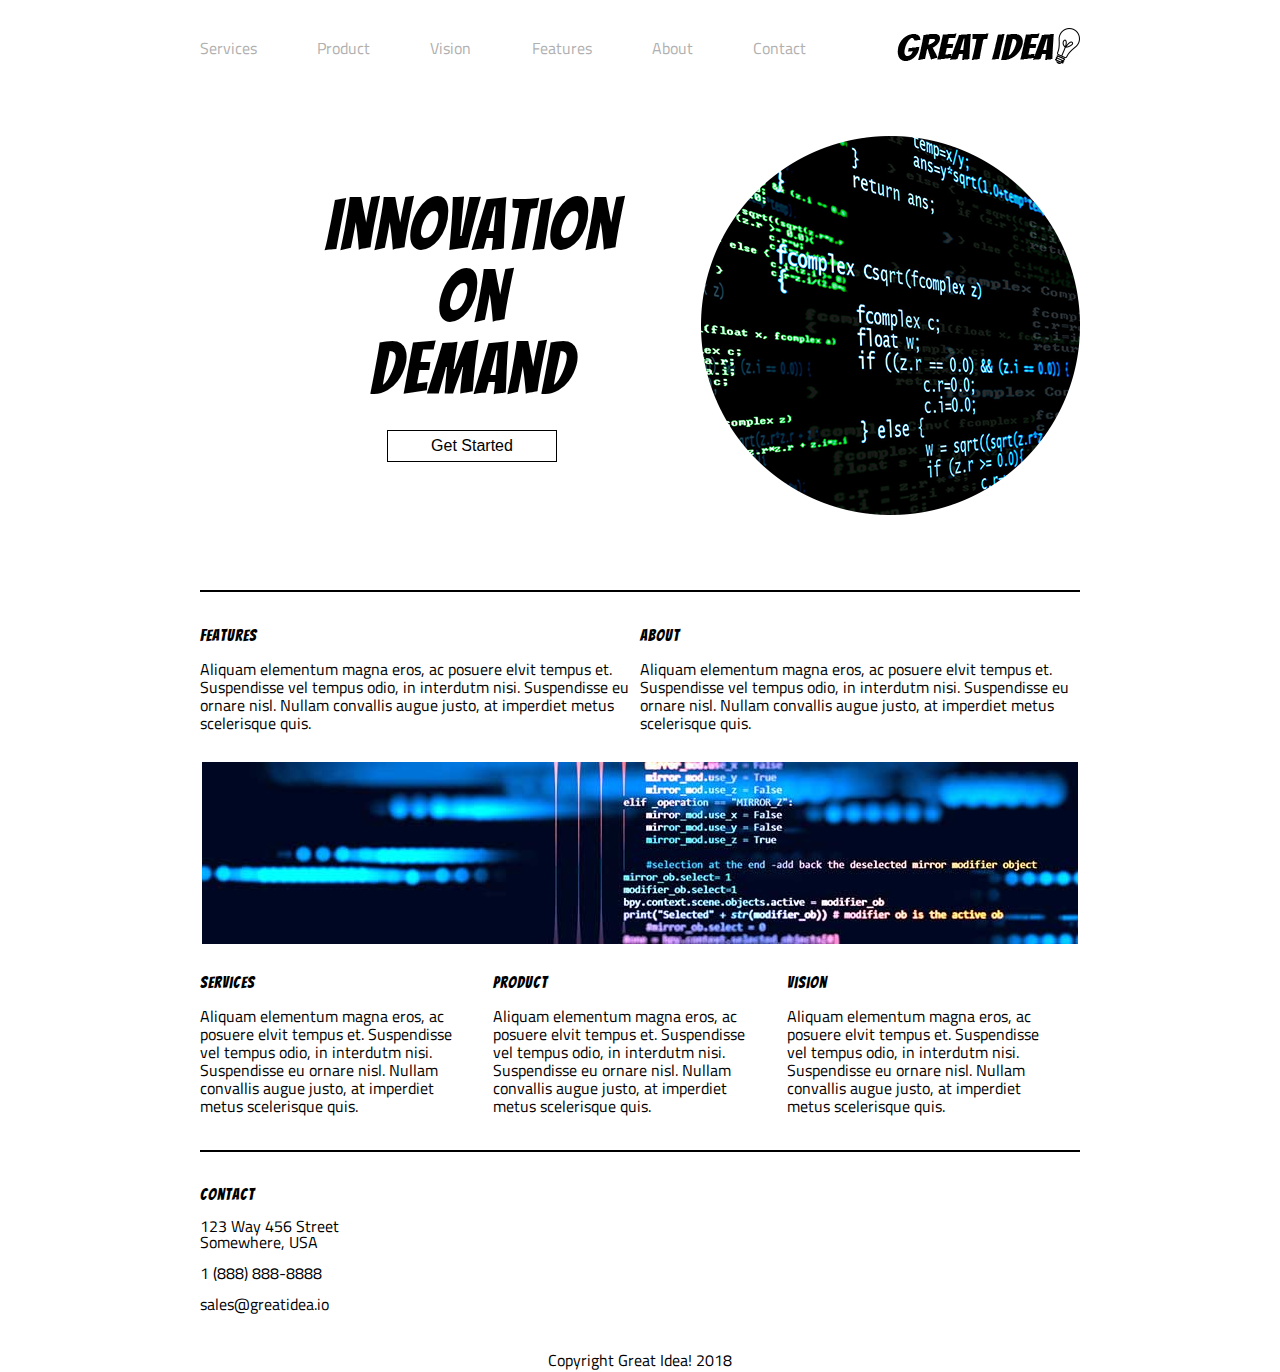
<file: s1w2d1/index.html>
<!doctype html>

<html lang="en">

<head>
  <meta charset="utf-8">
  <meta name="viewport" content="width=device-width, initial-scale=1.0">
  <title>Great Idea!</title>

  

  <link href="https://fonts.googleapis.com/css?family=Bangers|Titillium+Web" rel="stylesheet">
  <link href="https://fonts.googleapis.com/css?family=Anton" rel="stylesheet">
  <link rel="stylesheet" href="css/index.css">
  

  <!--[if lt IE 9]>
    <script src="https://cdnjs.cloudflare.com/ajax/libs/html5shiv/3.7.3/html5shiv.js"></script>
  <![endif]-->
</head>

<div class="container">

  <header>
      <nav>
          <a href="#">Services</a>        
          <a href="#">Product</a>
          <a href="#">Vision</a>    
          <a href="#">Features</a>    
          <a href="#">About</a>    
          <a href="#">Contact</a>
      </nav>

      <img class="logo" src="img/logo.png" alt="Great Idea! Company logo.">
  </header>

  <section class="cta">
      <div class="cta-text">
          <h1>Innovation<br> On<br> Demand</h1>
          <button>Get Started</button>
      </div>
      <img src="img/header-img.png" alt="Image of a code snippet.">
  </section>

  <section class="main-content">

      <div class="top-content">
          <div class="text-content">
              <h4>Features</h4>
              <p>Aliquam elementum magna eros, ac posuere elvit tempus et. Suspendisse vel tempus odio, in interdutm nisi. Suspendisse eu ornare nisl. Nullam convallis augue justo, at imperdiet metus scelerisque quis.</p>
          </div>
          <div class="text-content">
              <h4>About</h4>
              <p>Aliquam elementum magna eros, ac posuere elvit tempus et. Suspendisse vel tempus odio, in interdutm nisi. Suspendisse eu ornare nisl. Nullam convallis augue justo, at imperdiet metus scelerisque quis.</p>
          </div>
      </div>

      <img class="middle-img" src="img/mid-page-accent.jpg" alt="Image of code snippets across the screen">

      <div class="bottom-content">
          <div class="text-content">
              <h4>Services</h4>
              <p>Aliquam elementum magna eros, ac posuere elvit tempus et. Suspendisse vel tempus odio, in interdutm nisi. Suspendisse eu ornare nisl. Nullam convallis augue justo, at imperdiet metus scelerisque quis.</p>
          </div>
          <div class="text-content">
              <h4>Product</h4>
              <p>Aliquam elementum magna eros, ac posuere elvit tempus et. Suspendisse vel tempus odio, in interdutm nisi. Suspendisse eu ornare nisl. Nullam convallis augue justo, at imperdiet metus scelerisque quis.</p>
          </div>
          <div class="text-content">
              <h4>Vision</h4>
              <p>Aliquam elementum magna eros, ac posuere elvit tempus et. Suspendisse vel tempus odio, in interdutm nisi. Suspendisse eu ornare nisl. Nullam convallis augue justo, at imperdiet metus scelerisque quis.</p>
          </div>
      </div>

  </section>

  <section class="contact">

      <h4>Contact</h4>

      <p>123 Way 456 Street<br>
      Somewhere, USA</p>

      <p>1 (888) 888-8888</p>

      <p>sales@greatidea.io</p>

  </section>

  <footer>
      <p>Copyright Great Idea! 2018</p>
  </footer>

</div><!-- container -->

</html>
</file>
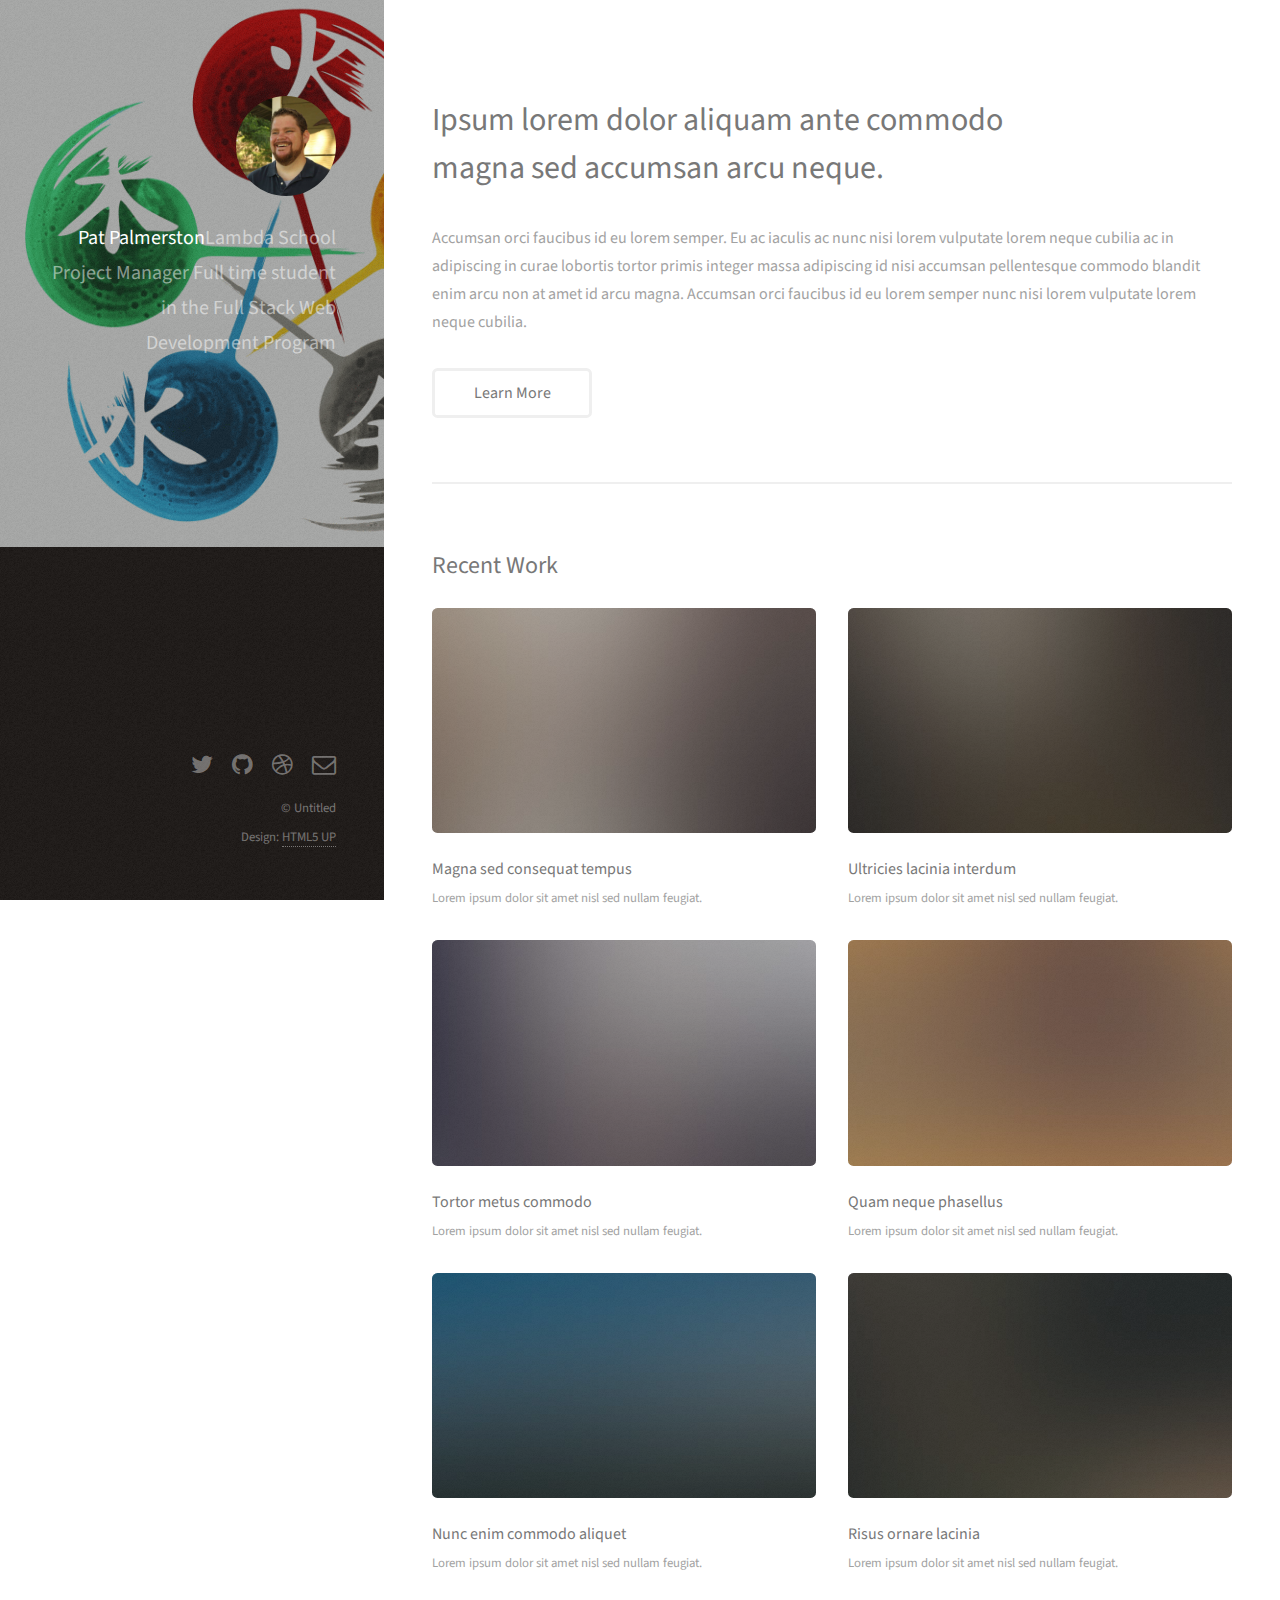
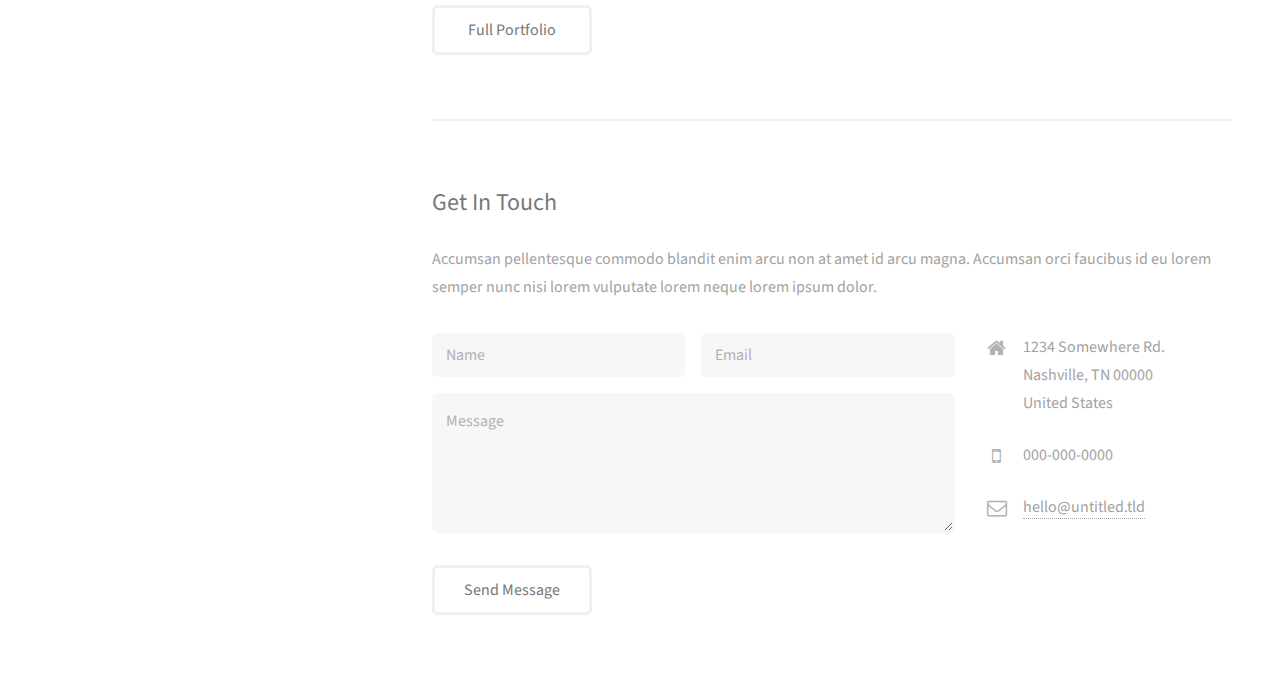
<file: s1w2d2/index.html>
<!DOCTYPE HTML>
<!--
	Strata by HTML5 UP
	html5up.net | @ajlkn
	Free for personal and commercial use under the CCA 3.0 license (html5up.net/license)
-->
<html>
	<head>
		<title>Strata by HTML5 UP</title>
		<meta charset="utf-8" />
		<meta name="viewport" content="width=device-width, initial-scale=1, user-scalable=no" />
		<link rel="stylesheet" href="assets/css/main.css" />
	</head>
	<body class="is-preload">

		<!-- Header -->
			<header id="header">
				<div class="inner">
					<a href="#" class="image avatar"><img src="images/pat palmerston profile pic O.jpg" alt="" /></a>
					<h1><strong>Pat Palmerston</strong><br />Lambda School Project Manager<br />
					Full time student in the Full Stack Web Development Program</h1>
				</div>
			</header>

		<!-- Main -->
			<div id="main">

				<!-- One -->
					<section id="one">
						<header class="major">
							<h2>Ipsum lorem dolor aliquam ante commodo<br />
							magna sed accumsan arcu neque.</h2>
						</header>
						<p>Accumsan orci faucibus id eu lorem semper. Eu ac iaculis ac nunc nisi lorem vulputate lorem neque cubilia ac in adipiscing in curae lobortis tortor primis integer massa adipiscing id nisi accumsan pellentesque commodo blandit enim arcu non at amet id arcu magna. Accumsan orci faucibus id eu lorem semper nunc nisi lorem vulputate lorem neque cubilia.</p>
						<ul class="actions">
							<li><a href="#" class="button">Learn More</a></li>
						</ul>
					</section>

				<!-- Two -->
					<section id="two">
						<h2>Recent Work</h2>
						<div class="row">
							<article class="col-6 col-12-xsmall work-item">
								<a href="images/fulls/01.jpg" class="image fit thumb"><img src="images/thumbs/01.jpg" alt="" /></a>
								<h3>Magna sed consequat tempus</h3>
								<p>Lorem ipsum dolor sit amet nisl sed nullam feugiat.</p>
							</article>
							<article class="col-6 col-12-xsmall work-item">
								<a href="images/fulls/02.jpg" class="image fit thumb"><img src="images/thumbs/02.jpg" alt="" /></a>
								<h3>Ultricies lacinia interdum</h3>
								<p>Lorem ipsum dolor sit amet nisl sed nullam feugiat.</p>
							</article>
							<article class="col-6 col-12-xsmall work-item">
								<a href="images/fulls/03.jpg" class="image fit thumb"><img src="images/thumbs/03.jpg" alt="" /></a>
								<h3>Tortor metus commodo</h3>
								<p>Lorem ipsum dolor sit amet nisl sed nullam feugiat.</p>
							</article>
							<article class="col-6 col-12-xsmall work-item">
								<a href="images/fulls/04.jpg" class="image fit thumb"><img src="images/thumbs/04.jpg" alt="" /></a>
								<h3>Quam neque phasellus</h3>
								<p>Lorem ipsum dolor sit amet nisl sed nullam feugiat.</p>
							</article>
							<article class="col-6 col-12-xsmall work-item">
								<a href="images/fulls/05.jpg" class="image fit thumb"><img src="images/thumbs/05.jpg" alt="" /></a>
								<h3>Nunc enim commodo aliquet</h3>
								<p>Lorem ipsum dolor sit amet nisl sed nullam feugiat.</p>
							</article>
							<article class="col-6 col-12-xsmall work-item">
								<a href="images/fulls/06.jpg" class="image fit thumb"><img src="images/thumbs/06.jpg" alt="" /></a>
								<h3>Risus ornare lacinia</h3>
								<p>Lorem ipsum dolor sit amet nisl sed nullam feugiat.</p>
							</article>
						</div>
						<ul class="actions">
							<li><a href="#" class="button">Full Portfolio</a></li>
						</ul>
					</section>

				<!-- Three -->
					<section id="three">
						<h2>Get In Touch</h2>
						<p>Accumsan pellentesque commodo blandit enim arcu non at amet id arcu magna. Accumsan orci faucibus id eu lorem semper nunc nisi lorem vulputate lorem neque lorem ipsum dolor.</p>
						<div class="row">
							<div class="col-8 col-12-small">
								<form method="post" action="#">
									<div class="row gtr-uniform gtr-50">
										<div class="col-6 col-12-xsmall"><input type="text" name="name" id="name" placeholder="Name" /></div>
										<div class="col-6 col-12-xsmall"><input type="email" name="email" id="email" placeholder="Email" /></div>
										<div class="col-12"><textarea name="message" id="message" placeholder="Message" rows="4"></textarea></div>
									</div>
								</form>
								<ul class="actions">
									<li><input type="submit" value="Send Message" /></li>
								</ul>
							</div>
							<div class="col-4 col-12-small">
								<ul class="labeled-icons">
									<li>
										<h3 class="icon fa-home"><span class="label">Address</span></h3>
										1234 Somewhere Rd.<br />
										Nashville, TN 00000<br />
										United States
									</li>
									<li>
										<h3 class="icon fa-mobile"><span class="label">Phone</span></h3>
										000-000-0000
									</li>
									<li>
										<h3 class="icon fa-envelope-o"><span class="label">Email</span></h3>
										<a href="#">hello@untitled.tld</a>
									</li>
								</ul>
							</div>
						</div>
					</section>

				<!-- Four -->
				<!--
					<section id="four">
						<h2>Elements</h2>

						<section>
							<h4>Text</h4>
							<p>This is <b>bold</b> and this is <strong>strong</strong>. This is <i>italic</i> and this is <em>emphasized</em>.
							This is <sup>superscript</sup> text and this is <sub>subscript</sub> text.
							This is <u>underlined</u> and this is code: <code>for (;;) { ... }</code>. Finally, <a href="#">this is a link</a>.</p>
							<hr />
							<header>
								<h4>Heading with a Subtitle</h4>
								<p>Lorem ipsum dolor sit amet nullam id egestas urna aliquam</p>
							</header>
							<p>Nunc lacinia ante nunc ac lobortis. Interdum adipiscing gravida odio porttitor sem non mi integer non faucibus ornare mi ut ante amet placerat aliquet. Volutpat eu sed ante lacinia sapien lorem accumsan varius montes viverra nibh in adipiscing blandit tempus accumsan.</p>
							<header>
								<h5>Heading with a Subtitle</h5>
								<p>Lorem ipsum dolor sit amet nullam id egestas urna aliquam</p>
							</header>
							<p>Nunc lacinia ante nunc ac lobortis. Interdum adipiscing gravida odio porttitor sem non mi integer non faucibus ornare mi ut ante amet placerat aliquet. Volutpat eu sed ante lacinia sapien lorem accumsan varius montes viverra nibh in adipiscing blandit tempus accumsan.</p>
							<hr />
							<h2>Heading Level 2</h2>
							<h3>Heading Level 3</h3>
							<h4>Heading Level 4</h4>
							<h5>Heading Level 5</h5>
							<h6>Heading Level 6</h6>
							<hr />
							<h5>Blockquote</h5>
							<blockquote>Fringilla nisl. Donec accumsan interdum nisi, quis tincidunt felis sagittis eget tempus euismod. Vestibulum ante ipsum primis in faucibus vestibulum. Blandit adipiscing eu felis iaculis volutpat ac adipiscing accumsan faucibus. Vestibulum ante ipsum primis in faucibus lorem ipsum dolor sit amet nullam adipiscing eu felis.</blockquote>
							<h5>Preformatted</h5>
							<pre><code>i = 0;

while (!deck.isInOrder()) {
print 'Iteration ' + i;
deck.shuffle();
i++;
}

print 'It took ' + i + ' iterations to sort the deck.';</code></pre>
						</section>

						<section>
							<h4>Lists</h4>
							<div class="row">
								<div class="col-6 col-12-xsmall">
									<h5>Unordered</h5>
									<ul>
										<li>Dolor pulvinar etiam magna etiam.</li>
										<li>Sagittis adipiscing lorem eleifend.</li>
										<li>Felis enim feugiat dolore viverra.</li>
									</ul>
									<h5>Alternate</h5>
									<ul class="alt">
										<li>Dolor pulvinar etiam magna etiam.</li>
										<li>Sagittis adipiscing lorem eleifend.</li>
										<li>Felis enim feugiat dolore viverra.</li>
									</ul>
								</div>
								<div class="col-6 col-12-xsmall">
									<h5>Ordered</h5>
									<ol>
										<li>Dolor pulvinar etiam magna etiam.</li>
										<li>Etiam vel felis at lorem sed viverra.</li>
										<li>Felis enim feugiat dolore viverra.</li>
										<li>Dolor pulvinar etiam magna etiam.</li>
										<li>Etiam vel felis at lorem sed viverra.</li>
										<li>Felis enim feugiat dolore viverra.</li>
									</ol>
									<h5>Icons</h5>
									<ul class="icons">
										<li><a href="#" class="icon fa-twitter"><span class="label">Twitter</span></a></li>
										<li><a href="#" class="icon fa-facebook"><span class="label">Facebook</span></a></li>
										<li><a href="#" class="icon fa-instagram"><span class="label">Instagram</span></a></li>
										<li><a href="#" class="icon fa-github"><span class="label">Github</span></a></li>
										<li><a href="#" class="icon fa-dribbble"><span class="label">Dribbble</span></a></li>
										<li><a href="#" class="icon fa-tumblr"><span class="label">Tumblr</span></a></li>
									</ul>
								</div>
							</div>
							<h5>Actions</h5>
							<ul class="actions">
								<li><a href="#" class="button primary">Default</a></li>
								<li><a href="#" class="button">Default</a></li>
							</ul>
							<ul class="actions small">
								<li><a href="#" class="button primary small">Small</a></li>
								<li><a href="#" class="button small">Small</a></li>
							</ul>
							<div class="row">
								<div class="col-6 col-12-small">
									<ul class="actions stacked">
										<li><a href="#" class="button primary">Default</a></li>
										<li><a href="#" class="button">Default</a></li>
									</ul>
								</div>
								<div class="col-6 col-12-small">
									<ul class="actions stacked">
										<li><a href="#" class="button primary small">Small</a></li>
										<li><a href="#" class="button small">Small</a></li>
									</ul>
								</div>
								<div class="col-6 col-12-small">
									<ul class="actions stacked">
										<li><a href="#" class="button primary fit">Default</a></li>
										<li><a href="#" class="button fit">Default</a></li>
									</ul>
								</div>
								<div class="col-6 col-12-small">
									<ul class="actions stacked">
										<li><a href="#" class="button primary small fit">Small</a></li>
										<li><a href="#" class="button small fit">Small</a></li>
									</ul>
								</div>
							</div>
						</section>

						<section>
							<h4>Table</h4>
							<h5>Default</h5>
							<div class="table-wrapper">
								<table>
									<thead>
										<tr>
											<th>Name</th>
											<th>Description</th>
											<th>Price</th>
										</tr>
									</thead>
									<tbody>
										<tr>
											<td>Item One</td>
											<td>Ante turpis integer aliquet porttitor.</td>
											<td>29.99</td>
										</tr>
										<tr>
											<td>Item Two</td>
											<td>Vis ac commodo adipiscing arcu aliquet.</td>
											<td>19.99</td>
										</tr>
										<tr>
											<td>Item Three</td>
											<td> Morbi faucibus arcu accumsan lorem.</td>
											<td>29.99</td>
										</tr>
										<tr>
											<td>Item Four</td>
											<td>Vitae integer tempus condimentum.</td>
											<td>19.99</td>
										</tr>
										<tr>
											<td>Item Five</td>
											<td>Ante turpis integer aliquet porttitor.</td>
											<td>29.99</td>
										</tr>
									</tbody>
									<tfoot>
										<tr>
											<td colspan="2"></td>
											<td>100.00</td>
										</tr>
									</tfoot>
								</table>
							</div>

							<h5>Alternate</h5>
							<div class="table-wrapper">
								<table class="alt">
									<thead>
										<tr>
											<th>Name</th>
											<th>Description</th>
											<th>Price</th>
										</tr>
									</thead>
									<tbody>
										<tr>
											<td>Item One</td>
											<td>Ante turpis integer aliquet porttitor.</td>
											<td>29.99</td>
										</tr>
										<tr>
											<td>Item Two</td>
											<td>Vis ac commodo adipiscing arcu aliquet.</td>
											<td>19.99</td>
										</tr>
										<tr>
											<td>Item Three</td>
											<td> Morbi faucibus arcu accumsan lorem.</td>
											<td>29.99</td>
										</tr>
										<tr>
											<td>Item Four</td>
											<td>Vitae integer tempus condimentum.</td>
											<td>19.99</td>
										</tr>
										<tr>
											<td>Item Five</td>
											<td>Ante turpis integer aliquet porttitor.</td>
											<td>29.99</td>
										</tr>
									</tbody>
									<tfoot>
										<tr>
											<td colspan="2"></td>
											<td>100.00</td>
										</tr>
									</tfoot>
								</table>
							</div>
						</section>

						<section>
							<h4>Buttons</h4>
							<ul class="actions">
								<li><a href="#" class="button primary">Primary</a></li>
								<li><a href="#" class="button">Default</a></li>
							</ul>
							<ul class="actions">
								<li><a href="#" class="button large">Large</a></li>
								<li><a href="#" class="button">Default</a></li>
								<li><a href="#" class="button small">Small</a></li>
							</ul>
							<ul class="actions fit">
								<li><a href="#" class="button primary fit">Fit</a></li>
								<li><a href="#" class="button fit">Fit</a></li>
							</ul>
							<ul class="actions fit small">
								<li><a href="#" class="button primary fit small">Fit + Small</a></li>
								<li><a href="#" class="button fit small">Fit + Small</a></li>
							</ul>
							<ul class="actions">
								<li><a href="#" class="button primary icon fa-download">Icon</a></li>
								<li><a href="#" class="button icon fa-download">Icon</a></li>
							</ul>
							<ul class="actions">
								<li><span class="button primary disabled">Primary</span></li>
								<li><span class="button disabled">Default</span></li>
							</ul>
						</section>

						<section>
							<h4>Form</h4>
							<form method="post" action="#">
								<div class="row gtr-uniform gtr-50">
									<div class="col-6 col-12-xsmall">
										<input type="text" name="demo-name" id="demo-name" value="" placeholder="Name" />
									</div>
									<div class="col-6 col-12-xsmall">
										<input type="email" name="demo-email" id="demo-email" value="" placeholder="Email" />
									</div>
									<div class="col-12">
										<select name="demo-category" id="demo-category">
											<option value="">- Category -</option>
											<option value="1">Manufacturing</option>
											<option value="1">Shipping</option>
											<option value="1">Administration</option>
											<option value="1">Human Resources</option>
										</select>
									</div>
									<div class="col-4 col-12-small">
										<input type="radio" id="demo-priority-low" name="demo-priority" checked>
										<label for="demo-priority-low">Low Priority</label>
									</div>
									<div class="col-4 col-12-small">
										<input type="radio" id="demo-priority-normal" name="demo-priority">
										<label for="demo-priority-normal">Normal Priority</label>
									</div>
									<div class="col-4 col-12-small">
										<input type="radio" id="demo-priority-high" name="demo-priority">
										<label for="demo-priority-high">High Priority</label>
									</div>
									<div class="col-6 col-12-small">
										<input type="checkbox" id="demo-copy" name="demo-copy">
										<label for="demo-copy">Email me a copy of this message</label>
									</div>
									<div class="col-6 col-12-small">
										<input type="checkbox" id="demo-human" name="demo-human" checked>
										<label for="demo-human">I am a human and not a robot</label>
									</div>
									<div class="col-12">
										<textarea name="demo-message" id="demo-message" placeholder="Enter your message" rows="6"></textarea>
									</div>
									<div class="col-12">
										<ul class="actions">
											<li><input type="submit" value="Send Message" class="primary" /></li>
											<li><input type="reset" value="Reset" /></li>
										</ul>
									</div>
								</div>
							</form>
						</section>

						<section>
							<h4>Image</h4>
							<h5>Fit</h5>
							<div class="box alt">
								<div class="row gtr-50 gtr-uniform">
									<div class="col-12"><span class="image fit"><img src="images/fulls/05.jpg" alt="" /></span></div>
									<div class="col-4"><span class="image fit"><img src="images/thumbs/01.jpg" alt="" /></span></div>
									<div class="col-4"><span class="image fit"><img src="images/thumbs/02.jpg" alt="" /></span></div>
									<div class="col-4"><span class="image fit"><img src="images/thumbs/03.jpg" alt="" /></span></div>
									<div class="col-4"><span class="image fit"><img src="images/thumbs/04.jpg" alt="" /></span></div>
									<div class="col-4"><span class="image fit"><img src="images/thumbs/05.jpg" alt="" /></span></div>
									<div class="col-4"><span class="image fit"><img src="images/thumbs/06.jpg" alt="" /></span></div>
									<div class="col-4"><span class="image fit"><img src="images/thumbs/03.jpg" alt="" /></span></div>
									<div class="col-4"><span class="image fit"><img src="images/thumbs/02.jpg" alt="" /></span></div>
									<div class="col-4"><span class="image fit"><img src="images/thumbs/01.jpg" alt="" /></span></div>
								</div>
							</div>
							<h5>Left &amp; Right</h5>
							<p><span class="image left"><img src="images/avatar.jpg" alt="" /></span>Fringilla nisl. Donec accumsan interdum nisi, quis tincidunt felis sagittis eget. tempus euismod. Vestibulum ante ipsum primis in faucibus vestibulum. Blandit adipiscing eu felis iaculis volutpat ac adipiscing accumsan eu faucibus. Integer ac pellentesque praesent tincidunt felis sagittis eget. tempus euismod. Vestibulum ante ipsum primis in faucibus vestibulum. Blandit adipiscing eu felis iaculis volutpat ac adipiscing accumsan eu faucibus. Integer ac pellentesque praesent. Donec accumsan interdum nisi, quis tincidunt felis sagittis eget. tempus euismod. Vestibulum ante ipsum primis in faucibus vestibulum. Blandit adipiscing eu felis iaculis volutpat ac adipiscing accumsan eu faucibus. Integer ac pellentesque praesent tincidunt felis sagittis eget. tempus euismod. Vestibulum ante ipsum primis in faucibus vestibulum. Blandit adipiscing eu felis iaculis volutpat ac adipiscing accumsan eu faucibus. Integer ac pellentesque praesent.</p>
							<p><span class="image right"><img src="images/avatar.jpg" alt="" /></span>Fringilla nisl. Donec accumsan interdum nisi, quis tincidunt felis sagittis eget. tempus euismod. Vestibulum ante ipsum primis in faucibus vestibulum. Blandit adipiscing eu felis iaculis volutpat ac adipiscing accumsan eu faucibus. Integer ac pellentesque praesent tincidunt felis sagittis eget. tempus euismod. Vestibulum ante ipsum primis in faucibus vestibulum. Blandit adipiscing eu felis iaculis volutpat ac adipiscing accumsan eu faucibus. Integer ac pellentesque praesent. Donec accumsan interdum nisi, quis tincidunt felis sagittis eget. tempus euismod. Vestibulum ante ipsum primis in faucibus vestibulum. Blandit adipiscing eu felis iaculis volutpat ac adipiscing accumsan eu faucibus. Integer ac pellentesque praesent tincidunt felis sagittis eget. tempus euismod. Vestibulum ante ipsum primis in faucibus vestibulum. Blandit adipiscing eu felis iaculis volutpat ac adipiscing accumsan eu faucibus. Integer ac pellentesque praesent.</p>
						</section>

					</section>
				-->

			</div>

		<!-- Footer -->
			<footer id="footer">
				<div class="inner">
					<ul class="icons">
						<li><a href="#" class="icon fa-twitter"><span class="label">Twitter</span></a></li>
						<li><a href="#" class="icon fa-github"><span class="label">Github</span></a></li>
						<li><a href="#" class="icon fa-dribbble"><span class="label">Dribbble</span></a></li>
						<li><a href="#" class="icon fa-envelope-o"><span class="label">Email</span></a></li>
					</ul>
					<ul class="copyright">
						<li>&copy; Untitled</li><li>Design: <a href="http://html5up.net">HTML5 UP</a></li>
					</ul>
				</div>
			</footer>

		<!-- Scripts -->
			<script src="assets/js/jquery.min.js"></script>
			<script src="assets/js/jquery.poptrox.min.js"></script>
			<script src="assets/js/browser.min.js"></script>
			<script src="assets/js/breakpoints.min.js"></script>
			<script src="assets/js/util.js"></script>
			<script src="assets/js/main.js"></script>

	</body>
</html>
</file>
<file: s1w2d1/css/index.css>
/* http://meyerweb.com/eric/tools/css/reset/ 
   v2.0 | 20110126
   License: none (public domain)
*/

html, body, div, span, applet, object, iframe,
h1, h2, h3, h4, h5, h6, p, blockquote, pre,
a, abbr, acronym, address, big, cite, code,
del, dfn, em, img, ins, kbd, q, s, samp,
small, strike, strong, sub, sup, tt, var,
b, u, i, center,
dl, dt, dd, ol, ul, li,
fieldset, form, label, legend,
table, caption, tbody, tfoot, thead, tr, th, td,
article, aside, canvas, details, embed, 
figure, figcaption, footer, header, hgroup, 
menu, nav, output, ruby, section, summary,
time, mark, audio, video {
	margin: 0;
	padding: 0;
	border: 0;
	font-size: 100%;
	font: inherit;
	vertical-align: baseline;
}
/* HTML5 display-role reset for older browsers */
article, aside, details, figcaption, figure, 
footer, header, hgroup, menu, nav, section {
	display: block;
}
body {
	line-height: 1;
}
ol, ul {
	list-style: none;
}
blockquote, q {
	quotes: none;
}
blockquote:before, blockquote:after,
q:before, q:after {
	content: '';
	content: none;
}
table {
	border-collapse: collapse;
	border-spacing: 0;
}

/* Set every element's box-sizing to border-box */
* {
    box-sizing: border-box;
}

html, body {
    height: 100%;
    font-family: 'Titillium Web', sans-serif;
}

h1, h2, h3, h4, h5 {
    font-family: 'Bangers', cursive;
    letter-spacing: 1px;
    margin-bottom: 15px;
}

.container {
    width: 880px;
    margin: auto;
}

/* Header Styles */

header {
    width: 100%;
    display: flex;
}

header nav {
    margin-top: 40px; 
    width: 610px;
    justify-content: space-between;
    display: flex;
}

header nav a {
    text-decoration: none;
    color: #b0b0b0;
}

header nav a:hover {
    text-decoration: underline;
    color: black;
}

header .logo {
    margin: 28px 0 0 91px;
}

/* Call To Action (CTA) Styles */

.cta {
    display: flex;
    margin-top: 72px;
    justify-content: flex-end;
}

.cta .cta-text {
    font-size: 72px;
    text-align: center;
    letter-spacing: 5px;
    display: flex;
    justify-content: center;
    flex-flow: column;
    align-items: center;
    margin: 0 82px 0 0;
}

.cta .cta-text button {
    border: 1px double black;
    font-size: 16px;
    background: white;
    width: 170px;
    height: 32px;
    margin-top: 10px;
    cursor: pointer;
}

.cta .cta-text button:hover {
    background: black;
    color: white;
}

/* Main Content Styles */

.main-content {
   border-top: 2px solid black; 
   border-bottom: 2px solid black;
   margin: 75px 0 35px 0;
   padding: 35px 0;
   font-size: 16px;
   line-height: 18px;
}

.main-content .top-content {
    display: flex;
}

.main-content .middle-img {
    display: block;
    margin: 30px auto;
}

.main-content .bottom-content {
    display: flex;
}

.main-content .bottom-content p {
    padding-right: 20px;
}

/* Contact Styles */

.contact p {
    margin: 15px 0;
}

/* Footer Styles */

footer {
    text-align: center;
    margin: 40px 0 20px;
}

@media (max-width: 800px) {

  .container {
      width: 100%;
  }

  header {
      flex-wrap: wrap;
  }

  header nav {
      width: 768px;
      padding: 0 30px;
  }

  header .logo {
      order: -1;
      display: block;
      margin: 30px auto 0;
  }

  .cta {
      justify-content: center;
  }
  
  .cta .cta-text {
      margin: 0;
  }

  .cta img {
      display: none;
  }

  .main-content .middle-img {
     width: 100%;
  }

  .main-content {
     margin: 75px 20px 35px;
  }

  .text-content {
      margin: 0 10px;
  }

  .contact {
      margin: 0 30px;
  }
}

/* Phone */
@media (max-width: 500px) {

  header {
      justify-content: center;
  }

  header nav {
      width: 100%;
      flex-direction: column;
      margin: 0;
      padding: 0;
  }

  header nav a {
      width: 100%;
      display: block;
      text-align: center;
      padding: 20px 0;
      font-size: 20px;
      border-bottom: 1px solid gray;
  }

  header nav a:first-child {
      border-top: 1px solid gray;
  }

  header nav a:hover {
      background: gray;
  }

  header .logo {
      margin: 20px 0;
  }

  .cta {
      margin-top: 50px;
      flex-flow: column;
      align-items: center;
  }

  .cta img {
      max-width: 80%;
  }

  .main-content .top-content {
      justify-content: space-around;
      flex-direction: column;
      height: 300px;
  }

  .main-content .bottom-content {
      flex-wrap: wrap;
      align-content: space-between;
      height: 440px;
  }

  .text-content {
      margin: 0;
  }

  .contact {
      margin: 20px;
  }
}
</file>
<file: s1w2d2/assets/css/main.css>
@import url("font-awesome.min.css");
@import url("https://fonts.googleapis.com/css?family=Source+Sans+Pro:400,400italic");

/*
	Strata by HTML5 UP
	html5up.net | @ajlkn
	Free for personal and commercial use under the CCA 3.0 license (html5up.net/license)
*/

html, body, div, span, applet, object,
iframe, h1, h2, h3, h4, h5, h6, p, blockquote,
pre, a, abbr, acronym, address, big, cite,
code, del, dfn, em, img, ins, kbd, q, s, samp,
small, strike, strong, sub, sup, tt, var, b,
u, i, center, dl, dt, dd, ol, ul, li, fieldset,
form, label, legend, table, caption, tbody,
tfoot, thead, tr, th, td, article, aside,
canvas, details, embed, figure, figcaption,
footer, header, hgroup, menu, nav, output, ruby,
section, summary, time, mark, audio, video {
	margin: 0;
	padding: 0;
	border: 0;
	font-size: 100%;
	font: inherit;
	vertical-align: baseline;}

article, aside, details, figcaption, figure,
footer, header, hgroup, menu, nav, section {
	display: block;}

body {
	line-height: 1;
}

ol, ul {
	list-style: none;
}

blockquote, q {
	quotes: none;
}

	blockquote:before, blockquote:after, q:before, q:after {
		content: '';
		content: none;
	}

table {
	border-collapse: collapse;
	border-spacing: 0;
}

body {
	-webkit-text-size-adjust: none;
}

mark {
	background-color: transparent;
	color: inherit;
}

input::-moz-focus-inner {
	border: 0;
	padding: 0;
}

input, select, textarea {
	-moz-appearance: none;
	-webkit-appearance: none;
	-ms-appearance: none;
	appearance: none;
}

/* Basic */

	html {
		box-sizing: border-box;
	}

	*, *:before, *:after {
		box-sizing: inherit;
	}

	body {
		background: #fff;
	}

		body.is-preload *, body.is-preload *:before, body.is-preload *:after {
			-moz-animation: none !important;
			-webkit-animation: none !important;
			-ms-animation: none !important;
			animation: none !important;
			-moz-transition: none !important;
			-webkit-transition: none !important;
			-ms-transition: none !important;
			transition: none !important;
		}

	body, input, select, textarea {
		color: #a2a2a2;
		font-family: "Source Sans Pro", Helvetica, sans-serif;
		font-size: 16pt;
		font-weight: 400;
		line-height: 1.75em;
	}

	a {
		-moz-transition: color 0.2s ease-in-out, border-color 0.2s ease-in-out;
		-webkit-transition: color 0.2s ease-in-out, border-color 0.2s ease-in-out;
		-ms-transition: color 0.2s ease-in-out, border-color 0.2s ease-in-out;
		transition: color 0.2s ease-in-out, border-color 0.2s ease-in-out;
		border-bottom: dotted 1px;
		color: #49bf9d;
		text-decoration: none;
	}

		a:hover {
			border-bottom-color: transparent;
			color: #49bf9d !important;
			text-decoration: none;
		}

	strong, b {
		color: #787878;
		font-weight: 400;
	}

	em, i {
		font-style: italic;
	}

	p {
		margin: 0 0 2em 0;
	}

	h1, h2, h3, h4, h5, h6 {
		color: #787878;
		font-weight: 400;
		line-height: 1em;
		margin: 0 0 1em 0;
	}

		h1 a, h2 a, h3 a, h4 a, h5 a, h6 a {
			color: inherit;
			text-decoration: none;
		}

	h1 {
		font-size: 2em;
		line-height: 1.5em;
	}

	h2 {
		font-size: 1.5em;
		line-height: 1.5em;
	}

	h3 {
		font-size: 1.25em;
		line-height: 1.5em;
	}

	h4 {
		font-size: 1.1em;
		line-height: 1.5em;
	}

	h5 {
		font-size: 0.9em;
		line-height: 1.5em;
	}

	h6 {
		font-size: 0.7em;
		line-height: 1.5em;
	}

	sub {
		font-size: 0.8em;
		position: relative;
		top: 0.5em;
	}

	sup {
		font-size: 0.8em;
		position: relative;
		top: -0.5em;
	}

	hr {
		border: 0;
		border-bottom: solid 2px #efefef;
		margin: 2em 0;
	}

		hr.major {
			margin: 3em 0;
		}

	blockquote {
		border-left: solid 6px #efefef;
		font-style: italic;
		margin: 0 0 2em 0;
		padding: 0.5em 0 0.5em 1.5em;
	}

	code {
		background: #f7f7f7;
		border-radius: 0.35em;
		border: solid 2px #efefef;
		font-family: "Courier New", monospace;
		font-size: 0.9em;
		margin: 0 0.25em;
		padding: 0.25em 0.65em;
	}

	pre {
		-webkit-overflow-scrolling: touch;
		font-family: "Courier New", monospace;
		font-size: 0.9em;
		margin: 0 0 2em 0;
	}

		pre code {
			display: block;
			line-height: 1.75em;
			padding: 1em 1.5em;
			overflow-x: auto;
		}

	.align-left {
		text-align: left;
	}

	.align-center {
		text-align: center;
	}

	.align-right {
		text-align: right;
	}

/* Container */

	.container {
		margin: 0 auto;
		max-width: calc(100% - 4em);
		width: 100%;
	}

		.container.xsmall {
			width: 25%;
		}

		.container.small {
			width: 50%;
		}

		.container.medium {
			width: 75%;
		}

		.container.large {
			width: 125%;
		}

		.container.xlarge {
			width: 150%;
		}

		.container.max {
			width: 100%;
		}

		@media screen and (max-width: 980px) {

			.container {
				width: 100% !important;
				max-width: 100% !important;
			}

		}

		@media screen and (max-width: 480px) {

			.container {
				max-width: calc(100% - 3em);
			}

		}

/* Row */

	.row {
		display: flex;
		flex-wrap: wrap;
		box-sizing: border-box;
		align-items: stretch;
	}

		.row > * {
			box-sizing: border-box;
		}

		.row.gtr-uniform > * > :last-child {
			margin-bottom: 0;
		}

		.row.aln-left {
			justify-content: flex-start;
		}

		.row.aln-center {
			justify-content: center;
		}

		.row.aln-right {
			justify-content: flex-end;
		}

		.row.aln-top {
			align-items: flex-start;
		}

		.row.aln-middle {
			align-items: center;
		}

		.row.aln-bottom {
			align-items: flex-end;
		}

		.row > .imp {
			order: -1;
		}

		.row > .col-1 {
			width: 8.3333333333%;
		}

		.row > .off-1 {
			margin-left: 8.3333333333%;
		}

		.row > .col-2 {
			width: 16.6666666667%;
		}

		.row > .off-2 {
			margin-left: 16.6666666667%;
		}

		.row > .col-3 {
			width: 25%;
		}

		.row > .off-3 {
			margin-left: 25%;
		}

		.row > .col-4 {
			width: 33.3333333333%;
		}

		.row > .off-4 {
			margin-left: 33.3333333333%;
		}

		.row > .col-5 {
			width: 41.6666666667%;
		}

		.row > .off-5 {
			margin-left: 41.6666666667%;
		}

		.row > .col-6 {
			width: 50%;
		}

		.row > .off-6 {
			margin-left: 50%;
		}

		.row > .col-7 {
			width: 58.3333333333%;
		}

		.row > .off-7 {
			margin-left: 58.3333333333%;
		}

		.row > .col-8 {
			width: 66.6666666667%;
		}

		.row > .off-8 {
			margin-left: 66.6666666667%;
		}

		.row > .col-9 {
			width: 75%;
		}

		.row > .off-9 {
			margin-left: 75%;
		}

		.row > .col-10 {
			width: 83.3333333333%;
		}

		.row > .off-10 {
			margin-left: 83.3333333333%;
		}

		.row > .col-11 {
			width: 91.6666666667%;
		}

		.row > .off-11 {
			margin-left: 91.6666666667%;
		}

		.row > .col-12 {
			width: 100%;
		}

		.row > .off-12 {
			margin-left: 100%;
		}

		.row.gtr-0 {
			margin-top: 0;
			margin-left: 0em;
		}

			.row.gtr-0 > * {
				padding: 0 0 0 0em;
			}

			.row.gtr-0.gtr-uniform {
				margin-top: 0em;
			}

				.row.gtr-0.gtr-uniform > * {
					padding-top: 0em;
				}

		.row.gtr-25 {
			margin-top: 0;
			margin-left: -0.625em;
		}

			.row.gtr-25 > * {
				padding: 0 0 0 0.625em;
			}

			.row.gtr-25.gtr-uniform {
				margin-top: -0.625em;
			}

				.row.gtr-25.gtr-uniform > * {
					padding-top: 0.625em;
				}

		.row.gtr-50 {
			margin-top: 0;
			margin-left: -1.25em;
		}

			.row.gtr-50 > * {
				padding: 0 0 0 1.25em;
			}

			.row.gtr-50.gtr-uniform {
				margin-top: -1.25em;
			}

				.row.gtr-50.gtr-uniform > * {
					padding-top: 1.25em;
				}

		.row {
			margin-top: 0;
			margin-left: -2.5em;
		}

			.row > * {
				padding: 0 0 0 2.5em;
			}

			.row.gtr-uniform {
				margin-top: -2.5em;
			}

				.row.gtr-uniform > * {
					padding-top: 2.5em;
				}

		.row.gtr-150 {
			margin-top: 0;
			margin-left: -3.75em;
		}

			.row.gtr-150 > * {
				padding: 0 0 0 3.75em;
			}

			.row.gtr-150.gtr-uniform {
				margin-top: -3.75em;
			}

				.row.gtr-150.gtr-uniform > * {
					padding-top: 3.75em;
				}

		.row.gtr-200 {
			margin-top: 0;
			margin-left: -5em;
		}

			.row.gtr-200 > * {
				padding: 0 0 0 5em;
			}

			.row.gtr-200.gtr-uniform {
				margin-top: -5em;
			}

				.row.gtr-200.gtr-uniform > * {
					padding-top: 5em;
				}

		@media screen and (max-width: 1800px) {

			.row {
				display: flex;
				flex-wrap: wrap;
				box-sizing: border-box;
				align-items: stretch;
			}

				.row > * {
					box-sizing: border-box;
				}

				.row.gtr-uniform > * > :last-child {
					margin-bottom: 0;
				}

				.row.aln-left {
					justify-content: flex-start;
				}

				.row.aln-center {
					justify-content: center;
				}

				.row.aln-right {
					justify-content: flex-end;
				}

				.row.aln-top {
					align-items: flex-start;
				}

				.row.aln-middle {
					align-items: center;
				}

				.row.aln-bottom {
					align-items: flex-end;
				}

				.row > .imp-xlarge {
					order: -1;
				}

				.row > .col-1-xlarge {
					width: 8.3333333333%;
				}

				.row > .off-1-xlarge {
					margin-left: 8.3333333333%;
				}

				.row > .col-2-xlarge {
					width: 16.6666666667%;
				}

				.row > .off-2-xlarge {
					margin-left: 16.6666666667%;
				}

				.row > .col-3-xlarge {
					width: 25%;
				}

				.row > .off-3-xlarge {
					margin-left: 25%;
				}

				.row > .col-4-xlarge {
					width: 33.3333333333%;
				}

				.row > .off-4-xlarge {
					margin-left: 33.3333333333%;
				}

				.row > .col-5-xlarge {
					width: 41.6666666667%;
				}

				.row > .off-5-xlarge {
					margin-left: 41.6666666667%;
				}

				.row > .col-6-xlarge {
					width: 50%;
				}

				.row > .off-6-xlarge {
					margin-left: 50%;
				}

				.row > .col-7-xlarge {
					width: 58.3333333333%;
				}

				.row > .off-7-xlarge {
					margin-left: 58.3333333333%;
				}

				.row > .col-8-xlarge {
					width: 66.6666666667%;
				}

				.row > .off-8-xlarge {
					margin-left: 66.6666666667%;
				}

				.row > .col-9-xlarge {
					width: 75%;
				}

				.row > .off-9-xlarge {
					margin-left: 75%;
				}

				.row > .col-10-xlarge {
					width: 83.3333333333%;
				}

				.row > .off-10-xlarge {
					margin-left: 83.3333333333%;
				}

				.row > .col-11-xlarge {
					width: 91.6666666667%;
				}

				.row > .off-11-xlarge {
					margin-left: 91.6666666667%;
				}

				.row > .col-12-xlarge {
					width: 100%;
				}

				.row > .off-12-xlarge {
					margin-left: 100%;
				}

				.row.gtr-0 {
					margin-top: 0;
					margin-left: 0em;
				}

					.row.gtr-0 > * {
						padding: 0 0 0 0em;
					}

					.row.gtr-0.gtr-uniform {
						margin-top: 0em;
					}

						.row.gtr-0.gtr-uniform > * {
							padding-top: 0em;
						}

				.row.gtr-25 {
					margin-top: 0;
					margin-left: -0.625em;
				}

					.row.gtr-25 > * {
						padding: 0 0 0 0.625em;
					}

					.row.gtr-25.gtr-uniform {
						margin-top: -0.625em;
					}

						.row.gtr-25.gtr-uniform > * {
							padding-top: 0.625em;
						}

				.row.gtr-50 {
					margin-top: 0;
					margin-left: -1.25em;
				}

					.row.gtr-50 > * {
						padding: 0 0 0 1.25em;
					}

					.row.gtr-50.gtr-uniform {
						margin-top: -1.25em;
					}

						.row.gtr-50.gtr-uniform > * {
							padding-top: 1.25em;
						}

				.row {
					margin-top: 0;
					margin-left: -2.5em;
				}

					.row > * {
						padding: 0 0 0 2.5em;
					}

					.row.gtr-uniform {
						margin-top: -2.5em;
					}

						.row.gtr-uniform > * {
							padding-top: 2.5em;
						}

				.row.gtr-150 {
					margin-top: 0;
					margin-left: -3.75em;
				}

					.row.gtr-150 > * {
						padding: 0 0 0 3.75em;
					}

					.row.gtr-150.gtr-uniform {
						margin-top: -3.75em;
					}

						.row.gtr-150.gtr-uniform > * {
							padding-top: 3.75em;
						}

				.row.gtr-200 {
					margin-top: 0;
					margin-left: -5em;
				}

					.row.gtr-200 > * {
						padding: 0 0 0 5em;
					}

					.row.gtr-200.gtr-uniform {
						margin-top: -5em;
					}

						.row.gtr-200.gtr-uniform > * {
							padding-top: 5em;
						}

		}

		@media screen and (max-width: 1280px) {

			.row {
				display: flex;
				flex-wrap: wrap;
				box-sizing: border-box;
				align-items: stretch;
			}

				.row > * {
					box-sizing: border-box;
				}

				.row.gtr-uniform > * > :last-child {
					margin-bottom: 0;
				}

				.row.aln-left {
					justify-content: flex-start;
				}

				.row.aln-center {
					justify-content: center;
				}

				.row.aln-right {
					justify-content: flex-end;
				}

				.row.aln-top {
					align-items: flex-start;
				}

				.row.aln-middle {
					align-items: center;
				}

				.row.aln-bottom {
					align-items: flex-end;
				}

				.row > .imp-large {
					order: -1;
				}

				.row > .col-1-large {
					width: 8.3333333333%;
				}

				.row > .off-1-large {
					margin-left: 8.3333333333%;
				}

				.row > .col-2-large {
					width: 16.6666666667%;
				}

				.row > .off-2-large {
					margin-left: 16.6666666667%;
				}

				.row > .col-3-large {
					width: 25%;
				}

				.row > .off-3-large {
					margin-left: 25%;
				}

				.row > .col-4-large {
					width: 33.3333333333%;
				}

				.row > .off-4-large {
					margin-left: 33.3333333333%;
				}

				.row > .col-5-large {
					width: 41.6666666667%;
				}

				.row > .off-5-large {
					margin-left: 41.6666666667%;
				}

				.row > .col-6-large {
					width: 50%;
				}

				.row > .off-6-large {
					margin-left: 50%;
				}

				.row > .col-7-large {
					width: 58.3333333333%;
				}

				.row > .off-7-large {
					margin-left: 58.3333333333%;
				}

				.row > .col-8-large {
					width: 66.6666666667%;
				}

				.row > .off-8-large {
					margin-left: 66.6666666667%;
				}

				.row > .col-9-large {
					width: 75%;
				}

				.row > .off-9-large {
					margin-left: 75%;
				}

				.row > .col-10-large {
					width: 83.3333333333%;
				}

				.row > .off-10-large {
					margin-left: 83.3333333333%;
				}

				.row > .col-11-large {
					width: 91.6666666667%;
				}

				.row > .off-11-large {
					margin-left: 91.6666666667%;
				}

				.row > .col-12-large {
					width: 100%;
				}

				.row > .off-12-large {
					margin-left: 100%;
				}

				.row.gtr-0 {
					margin-top: 0;
					margin-left: 0em;
				}

					.row.gtr-0 > * {
						padding: 0 0 0 0em;
					}

					.row.gtr-0.gtr-uniform {
						margin-top: 0em;
					}

						.row.gtr-0.gtr-uniform > * {
							padding-top: 0em;
						}

				.row.gtr-25 {
					margin-top: 0;
					margin-left: -0.5em;
				}

					.row.gtr-25 > * {
						padding: 0 0 0 0.5em;
					}

					.row.gtr-25.gtr-uniform {
						margin-top: -0.5em;
					}

						.row.gtr-25.gtr-uniform > * {
							padding-top: 0.5em;
						}

				.row.gtr-50 {
					margin-top: 0;
					margin-left: -1em;
				}

					.row.gtr-50 > * {
						padding: 0 0 0 1em;
					}

					.row.gtr-50.gtr-uniform {
						margin-top: -1em;
					}

						.row.gtr-50.gtr-uniform > * {
							padding-top: 1em;
						}

				.row {
					margin-top: 0;
					margin-left: -2em;
				}

					.row > * {
						padding: 0 0 0 2em;
					}

					.row.gtr-uniform {
						margin-top: -2em;
					}

						.row.gtr-uniform > * {
							padding-top: 2em;
						}

				.row.gtr-150 {
					margin-top: 0;
					margin-left: -3em;
				}

					.row.gtr-150 > * {
						padding: 0 0 0 3em;
					}

					.row.gtr-150.gtr-uniform {
						margin-top: -3em;
					}

						.row.gtr-150.gtr-uniform > * {
							padding-top: 3em;
						}

				.row.gtr-200 {
					margin-top: 0;
					margin-left: -4em;
				}

					.row.gtr-200 > * {
						padding: 0 0 0 4em;
					}

					.row.gtr-200.gtr-uniform {
						margin-top: -4em;
					}

						.row.gtr-200.gtr-uniform > * {
							padding-top: 4em;
						}

		}

		@media screen and (max-width: 980px) {

			.row {
				display: flex;
				flex-wrap: wrap;
				box-sizing: border-box;
				align-items: stretch;
			}

				.row > * {
					box-sizing: border-box;
				}

				.row.gtr-uniform > * > :last-child {
					margin-bottom: 0;
				}

				.row.aln-left {
					justify-content: flex-start;
				}

				.row.aln-center {
					justify-content: center;
				}

				.row.aln-right {
					justify-content: flex-end;
				}

				.row.aln-top {
					align-items: flex-start;
				}

				.row.aln-middle {
					align-items: center;
				}

				.row.aln-bottom {
					align-items: flex-end;
				}

				.row > .imp-medium {
					order: -1;
				}

				.row > .col-1-medium {
					width: 8.3333333333%;
				}

				.row > .off-1-medium {
					margin-left: 8.3333333333%;
				}

				.row > .col-2-medium {
					width: 16.6666666667%;
				}

				.row > .off-2-medium {
					margin-left: 16.6666666667%;
				}

				.row > .col-3-medium {
					width: 25%;
				}

				.row > .off-3-medium {
					margin-left: 25%;
				}

				.row > .col-4-medium {
					width: 33.3333333333%;
				}

				.row > .off-4-medium {
					margin-left: 33.3333333333%;
				}

				.row > .col-5-medium {
					width: 41.6666666667%;
				}

				.row > .off-5-medium {
					margin-left: 41.6666666667%;
				}

				.row > .col-6-medium {
					width: 50%;
				}

				.row > .off-6-medium {
					margin-left: 50%;
				}

				.row > .col-7-medium {
					width: 58.3333333333%;
				}

				.row > .off-7-medium {
					margin-left: 58.3333333333%;
				}

				.row > .col-8-medium {
					width: 66.6666666667%;
				}

				.row > .off-8-medium {
					margin-left: 66.6666666667%;
				}

				.row > .col-9-medium {
					width: 75%;
				}

				.row > .off-9-medium {
					margin-left: 75%;
				}

				.row > .col-10-medium {
					width: 83.3333333333%;
				}

				.row > .off-10-medium {
					margin-left: 83.3333333333%;
				}

				.row > .col-11-medium {
					width: 91.6666666667%;
				}

				.row > .off-11-medium {
					margin-left: 91.6666666667%;
				}

				.row > .col-12-medium {
					width: 100%;
				}

				.row > .off-12-medium {
					margin-left: 100%;
				}

				.row.gtr-0 {
					margin-top: 0;
					margin-left: 0em;
				}

					.row.gtr-0 > * {
						padding: 0 0 0 0em;
					}

					.row.gtr-0.gtr-uniform {
						margin-top: 0em;
					}

						.row.gtr-0.gtr-uniform > * {
							padding-top: 0em;
						}

				.row.gtr-25 {
					margin-top: 0;
					margin-left: -0.5em;
				}

					.row.gtr-25 > * {
						padding: 0 0 0 0.5em;
					}

					.row.gtr-25.gtr-uniform {
						margin-top: -0.5em;
					}

						.row.gtr-25.gtr-uniform > * {
							padding-top: 0.5em;
						}

				.row.gtr-50 {
					margin-top: 0;
					margin-left: -1em;
				}

					.row.gtr-50 > * {
						padding: 0 0 0 1em;
					}

					.row.gtr-50.gtr-uniform {
						margin-top: -1em;
					}

						.row.gtr-50.gtr-uniform > * {
							padding-top: 1em;
						}

				.row {
					margin-top: 0;
					margin-left: -2em;
				}

					.row > * {
						padding: 0 0 0 2em;
					}

					.row.gtr-uniform {
						margin-top: -2em;
					}

						.row.gtr-uniform > * {
							padding-top: 2em;
						}

				.row.gtr-150 {
					margin-top: 0;
					margin-left: -3em;
				}

					.row.gtr-150 > * {
						padding: 0 0 0 3em;
					}

					.row.gtr-150.gtr-uniform {
						margin-top: -3em;
					}

						.row.gtr-150.gtr-uniform > * {
							padding-top: 3em;
						}

				.row.gtr-200 {
					margin-top: 0;
					margin-left: -4em;
				}

					.row.gtr-200 > * {
						padding: 0 0 0 4em;
					}

					.row.gtr-200.gtr-uniform {
						margin-top: -4em;
					}

						.row.gtr-200.gtr-uniform > * {
							padding-top: 4em;
						}

		}

		@media screen and (max-width: 736px) {

			.row {
				display: flex;
				flex-wrap: wrap;
				box-sizing: border-box;
				align-items: stretch;
			}

				.row > * {
					box-sizing: border-box;
				}

				.row.gtr-uniform > * > :last-child {
					margin-bottom: 0;
				}

				.row.aln-left {
					justify-content: flex-start;
				}

				.row.aln-center {
					justify-content: center;
				}

				.row.aln-right {
					justify-content: flex-end;
				}

				.row.aln-top {
					align-items: flex-start;
				}

				.row.aln-middle {
					align-items: center;
				}

				.row.aln-bottom {
					align-items: flex-end;
				}

				.row > .imp-small {
					order: -1;
				}

				.row > .col-1-small {
					width: 8.3333333333%;
				}

				.row > .off-1-small {
					margin-left: 8.3333333333%;
				}

				.row > .col-2-small {
					width: 16.6666666667%;
				}

				.row > .off-2-small {
					margin-left: 16.6666666667%;
				}

				.row > .col-3-small {
					width: 25%;
				}

				.row > .off-3-small {
					margin-left: 25%;
				}

				.row > .col-4-small {
					width: 33.3333333333%;
				}

				.row > .off-4-small {
					margin-left: 33.3333333333%;
				}

				.row > .col-5-small {
					width: 41.6666666667%;
				}

				.row > .off-5-small {
					margin-left: 41.6666666667%;
				}

				.row > .col-6-small {
					width: 50%;
				}

				.row > .off-6-small {
					margin-left: 50%;
				}

				.row > .col-7-small {
					width: 58.3333333333%;
				}

				.row > .off-7-small {
					margin-left: 58.3333333333%;
				}

				.row > .col-8-small {
					width: 66.6666666667%;
				}

				.row > .off-8-small {
					margin-left: 66.6666666667%;
				}

				.row > .col-9-small {
					width: 75%;
				}

				.row > .off-9-small {
					margin-left: 75%;
				}

				.row > .col-10-small {
					width: 83.3333333333%;
				}

				.row > .off-10-small {
					margin-left: 83.3333333333%;
				}

				.row > .col-11-small {
					width: 91.6666666667%;
				}

				.row > .off-11-small {
					margin-left: 91.6666666667%;
				}

				.row > .col-12-small {
					width: 100%;
				}

				.row > .off-12-small {
					margin-left: 100%;
				}

				.row.gtr-0 {
					margin-top: 0;
					margin-left: 0em;
				}

					.row.gtr-0 > * {
						padding: 0 0 0 0em;
					}

					.row.gtr-0.gtr-uniform {
						margin-top: 0em;
					}

						.row.gtr-0.gtr-uniform > * {
							padding-top: 0em;
						}

				.row.gtr-25 {
					margin-top: 0;
					margin-left: -0.375em;
				}

					.row.gtr-25 > * {
						padding: 0 0 0 0.375em;
					}

					.row.gtr-25.gtr-uniform {
						margin-top: -0.375em;
					}

						.row.gtr-25.gtr-uniform > * {
							padding-top: 0.375em;
						}

				.row.gtr-50 {
					margin-top: 0;
					margin-left: -0.75em;
				}

					.row.gtr-50 > * {
						padding: 0 0 0 0.75em;
					}

					.row.gtr-50.gtr-uniform {
						margin-top: -0.75em;
					}

						.row.gtr-50.gtr-uniform > * {
							padding-top: 0.75em;
						}

				.row {
					margin-top: 0;
					margin-left: -1.5em;
				}

					.row > * {
						padding: 0 0 0 1.5em;
					}

					.row.gtr-uniform {
						margin-top: -1.5em;
					}

						.row.gtr-uniform > * {
							padding-top: 1.5em;
						}

				.row.gtr-150 {
					margin-top: 0;
					margin-left: -2.25em;
				}

					.row.gtr-150 > * {
						padding: 0 0 0 2.25em;
					}

					.row.gtr-150.gtr-uniform {
						margin-top: -2.25em;
					}

						.row.gtr-150.gtr-uniform > * {
							padding-top: 2.25em;
						}

				.row.gtr-200 {
					margin-top: 0;
					margin-left: -3em;
				}

					.row.gtr-200 > * {
						padding: 0 0 0 3em;
					}

					.row.gtr-200.gtr-uniform {
						margin-top: -3em;
					}

						.row.gtr-200.gtr-uniform > * {
							padding-top: 3em;
						}

		}

		@media screen and (max-width: 480px) {

			.row {
				display: flex;
				flex-wrap: wrap;
				box-sizing: border-box;
				align-items: stretch;
			}

				.row > * {
					box-sizing: border-box;
				}

				.row.gtr-uniform > * > :last-child {
					margin-bottom: 0;
				}

				.row.aln-left {
					justify-content: flex-start;
				}

				.row.aln-center {
					justify-content: center;
				}

				.row.aln-right {
					justify-content: flex-end;
				}

				.row.aln-top {
					align-items: flex-start;
				}

				.row.aln-middle {
					align-items: center;
				}

				.row.aln-bottom {
					align-items: flex-end;
				}

				.row > .imp-xsmall {
					order: -1;
				}

				.row > .col-1-xsmall {
					width: 8.3333333333%;
				}

				.row > .off-1-xsmall {
					margin-left: 8.3333333333%;
				}

				.row > .col-2-xsmall {
					width: 16.6666666667%;
				}

				.row > .off-2-xsmall {
					margin-left: 16.6666666667%;
				}

				.row > .col-3-xsmall {
					width: 25%;
				}

				.row > .off-3-xsmall {
					margin-left: 25%;
				}

				.row > .col-4-xsmall {
					width: 33.3333333333%;
				}

				.row > .off-4-xsmall {
					margin-left: 33.3333333333%;
				}

				.row > .col-5-xsmall {
					width: 41.6666666667%;
				}

				.row > .off-5-xsmall {
					margin-left: 41.6666666667%;
				}

				.row > .col-6-xsmall {
					width: 50%;
				}

				.row > .off-6-xsmall {
					margin-left: 50%;
				}

				.row > .col-7-xsmall {
					width: 58.3333333333%;
				}

				.row > .off-7-xsmall {
					margin-left: 58.3333333333%;
				}

				.row > .col-8-xsmall {
					width: 66.6666666667%;
				}

				.row > .off-8-xsmall {
					margin-left: 66.6666666667%;
				}

				.row > .col-9-xsmall {
					width: 75%;
				}

				.row > .off-9-xsmall {
					margin-left: 75%;
				}

				.row > .col-10-xsmall {
					width: 83.3333333333%;
				}

				.row > .off-10-xsmall {
					margin-left: 83.3333333333%;
				}

				.row > .col-11-xsmall {
					width: 91.6666666667%;
				}

				.row > .off-11-xsmall {
					margin-left: 91.6666666667%;
				}

				.row > .col-12-xsmall {
					width: 100%;
				}

				.row > .off-12-xsmall {
					margin-left: 100%;
				}

				.row.gtr-0 {
					margin-top: 0;
					margin-left: 0em;
				}

					.row.gtr-0 > * {
						padding: 0 0 0 0em;
					}

					.row.gtr-0.gtr-uniform {
						margin-top: 0em;
					}

						.row.gtr-0.gtr-uniform > * {
							padding-top: 0em;
						}

				.row.gtr-25 {
					margin-top: 0;
					margin-left: -0.375em;
				}

					.row.gtr-25 > * {
						padding: 0 0 0 0.375em;
					}

					.row.gtr-25.gtr-uniform {
						margin-top: -0.375em;
					}

						.row.gtr-25.gtr-uniform > * {
							padding-top: 0.375em;
						}

				.row.gtr-50 {
					margin-top: 0;
					margin-left: -0.75em;
				}

					.row.gtr-50 > * {
						padding: 0 0 0 0.75em;
					}

					.row.gtr-50.gtr-uniform {
						margin-top: -0.75em;
					}

						.row.gtr-50.gtr-uniform > * {
							padding-top: 0.75em;
						}

				.row {
					margin-top: 0;
					margin-left: -1.5em;
				}

					.row > * {
						padding: 0 0 0 1.5em;
					}

					.row.gtr-uniform {
						margin-top: -1.5em;
					}

						.row.gtr-uniform > * {
							padding-top: 1.5em;
						}

				.row.gtr-150 {
					margin-top: 0;
					margin-left: -2.25em;
				}

					.row.gtr-150 > * {
						padding: 0 0 0 2.25em;
					}

					.row.gtr-150.gtr-uniform {
						margin-top: -2.25em;
					}

						.row.gtr-150.gtr-uniform > * {
							padding-top: 2.25em;
						}

				.row.gtr-200 {
					margin-top: 0;
					margin-left: -3em;
				}

					.row.gtr-200 > * {
						padding: 0 0 0 3em;
					}

					.row.gtr-200.gtr-uniform {
						margin-top: -3em;
					}

						.row.gtr-200.gtr-uniform > * {
							padding-top: 3em;
						}

		}

/* Section/Article */

	section.special, article.special {
		text-align: center;
	}

	header p {
		color: #b2b2b2;
		position: relative;
		margin: 0 0 1.5em 0;
	}

	header h2 + p {
		font-size: 1.25em;
		margin-top: -1em;
		line-height: 1.5em;
	}

	header h3 + p {
		font-size: 1.1em;
		margin-top: -0.8em;
		line-height: 1.5em;
	}

	header h4 + p,
	header h5 + p,
	header h6 + p {
		font-size: 0.9em;
		margin-top: -0.6em;
		line-height: 1.5em;
	}

	header.major h2 {
		font-size: 2em;
	}

/* Form */

	form {
		margin: 0 0 2em 0;
	}

	label {
		color: #787878;
		display: block;
		font-size: 0.9em;
		font-weight: 400;
		margin: 0 0 1em 0;
	}

	input[type="text"],
	input[type="password"],
	input[type="email"],
	select,
	textarea {
		-moz-appearance: none;
		-webkit-appearance: none;
		-ms-appearance: none;
		appearance: none;
		background: #f7f7f7;
		border-radius: 0.35em;
		border: solid 2px transparent;
		color: inherit;
		display: block;
		outline: 0;
		padding: 0 0.75em;
		text-decoration: none;
		width: 100%;
	}

		input[type="text"]:invalid,
		input[type="password"]:invalid,
		input[type="email"]:invalid,
		select:invalid,
		textarea:invalid {
			box-shadow: none;
		}

		input[type="text"]:focus,
		input[type="password"]:focus,
		input[type="email"]:focus,
		select:focus,
		textarea:focus {
			border-color: #49bf9d;
		}

	select {
		background-image: url("data:image/svg+xml;charset=utf8,%3Csvg xmlns='http://www.w3.org/2000/svg' width='40' height='40' preserveAspectRatio='none' viewBox='0 0 40 40'%3E%3Cpath d='M9.4,12.3l10.4,10.4l10.4-10.4c0.2-0.2,0.5-0.4,0.9-0.4c0.3,0,0.6,0.1,0.9,0.4l3.3,3.3c0.2,0.2,0.4,0.5,0.4,0.9 c0,0.4-0.1,0.6-0.4,0.9L20.7,31.9c-0.2,0.2-0.5,0.4-0.9,0.4c-0.3,0-0.6-0.1-0.9-0.4L4.3,17.3c-0.2-0.2-0.4-0.5-0.4-0.9 c0-0.4,0.1-0.6,0.4-0.9l3.3-3.3c0.2-0.2,0.5-0.4,0.9-0.4S9.1,12.1,9.4,12.3z' fill='%23dfdfdf' /%3E%3C/svg%3E");
		background-size: 1.25rem;
		background-repeat: no-repeat;
		background-position: calc(100% - 1rem) center;
		height: 2.75em;
		padding-right: 2.75em;
		text-overflow: ellipsis;
	}

		select option {
			color: #787878;
			background: #fff;
		}

		select:focus::-ms-value {
			background-color: transparent;
		}

		select::-ms-expand {
			display: none;
		}

	input[type="text"],
	input[type="password"],
	input[type="email"],
	select {
		height: 2.75em;
	}

	textarea {
		padding: 0.75em;
	}

	input[type="checkbox"],
	input[type="radio"] {
		-moz-appearance: none;
		-webkit-appearance: none;
		-ms-appearance: none;
		appearance: none;
		display: block;
		float: left;
		margin-right: -2em;
		opacity: 0;
		width: 1em;
		z-index: -1;
	}

		input[type="checkbox"] + label,
		input[type="radio"] + label {
			text-decoration: none;
			color: #a2a2a2;
			cursor: pointer;
			display: inline-block;
			font-size: 1em;
			font-weight: 400;
			padding-left: 2.4em;
			padding-right: 0.75em;
			position: relative;
		}

			input[type="checkbox"] + label:before,
			input[type="radio"] + label:before {
				-moz-osx-font-smoothing: grayscale;
				-webkit-font-smoothing: antialiased;
				font-family: FontAwesome;
				font-style: normal;
				font-weight: normal;
				text-transform: none !important;
			}

			input[type="checkbox"] + label:before,
			input[type="radio"] + label:before {
				background: #f7f7f7;
				border-radius: 0.35em;
				border: solid 2px transparent;
				content: '';
				display: inline-block;
				height: 1.65em;
				left: 0;
				line-height: 1.58125em;
				position: absolute;
				text-align: center;
				top: 0;
				width: 1.65em;
			}

		input[type="checkbox"]:checked + label:before,
		input[type="radio"]:checked + label:before {
			background: #787878;
			border-color: #787878;
			color: #fff;
			content: '\f00c';
		}

		input[type="checkbox"]:focus + label:before,
		input[type="radio"]:focus + label:before {
			border-color: #49bf9d;
		}

	input[type="checkbox"] + label:before {
		border-radius: 0.35em;
	}

	input[type="radio"] + label:before {
		border-radius: 100%;
	}

	::-webkit-input-placeholder {
		color: #b2b2b2 !important;
		opacity: 1.0;
	}

	:-moz-placeholder {
		color: #b2b2b2 !important;
		opacity: 1.0;
	}

	::-moz-placeholder {
		color: #b2b2b2 !important;
		opacity: 1.0;
	}

	:-ms-input-placeholder {
		color: #b2b2b2 !important;
		opacity: 1.0;
	}

/* Box */

	.box {
		border-radius: 0.35em;
		border: solid 2px #efefef;
		margin-bottom: 2em;
		padding: 1.5em;
	}

		.box > :last-child,
		.box > :last-child > :last-child,
		.box > :last-child > :last-child > :last-child {
			margin-bottom: 0;
		}

		.box.alt {
			border: 0;
			border-radius: 0;
			padding: 0;
		}

/* Icon */

	.icon {
		text-decoration: none;
		border-bottom: none;
		position: relative;
	}

		.icon:before {
			-moz-osx-font-smoothing: grayscale;
			-webkit-font-smoothing: antialiased;
			font-family: FontAwesome;
			font-style: normal;
			font-weight: normal;
			text-transform: none !important;
		}

		.icon > .label {
			display: none;
		}

/* Image */

	.image {
		border-radius: 0.35em;
		border: 0;
		display: inline-block;
		position: relative;
	}

		.image:before {
			-moz-transition: opacity 0.2s ease-in-out;
			-webkit-transition: opacity 0.2s ease-in-out;
			-ms-transition: opacity 0.2s ease-in-out;
			transition: opacity 0.2s ease-in-out;
			background: url("images/overlay.png");
			border-radius: 0.35em;
			content: '';
			display: block;
			height: 100%;
			left: 0;
			opacity: 0.5;
			position: absolute;
			top: 0;
			width: 100%;
		}

		.image.thumb {
			text-align: center;
		}

			.image.thumb:after {
				-moz-transition: opacity 0.2s ease-in-out;
				-webkit-transition: opacity 0.2s ease-in-out;
				-ms-transition: opacity 0.2s ease-in-out;
				transition: opacity 0.2s ease-in-out;
				border-radius: 0.35em;
				border: solid 3px rgba(255, 255, 255, 0.5);
				color: #fff;
				content: 'View';
				display: inline-block;
				font-size: 0.8em;
				font-weight: 400;
				left: 50%;
				line-height: 2.25em;
				margin: -1.25em 0 0 -3em;
				opacity: 0;
				padding: 0 1.5em;
				position: absolute;
				text-align: center;
				text-decoration: none;
				top: 50%;
				white-space: nowrap;
			}

			.image.thumb:hover:after {
				opacity: 1.0;
			}

			.image.thumb:hover:before {
				background: url("images/overlay.png"), url("images/overlay.png");
				opacity: 1.0;
			}

		.image img {
			border-radius: 0.35em;
			display: block;
		}

		.image.left {
			float: left;
			margin: 0 1.5em 1em 0;
			top: 0.25em;
		}

		.image.right {
			float: right;
			margin: 0 0 1em 1.5em;
			top: 0.25em;
		}

		.image.left, .image.right {
			max-width: 40%;
		}

			.image.left img, .image.right img {
				width: 100%;
			}

		.image.fit {
			display: block;
			margin: 0 0 2em 0;
			width: 100%;
		}

			.image.fit img {
				width: 100%;
			}

		.image.avatar {
			border-radius: 100%;
		}

			.image.avatar:before {
				display: none;
			}

			.image.avatar img {
				border-radius: 100%;
				width: 100%;
			}

/* List */

	ol {
		list-style: decimal;
		margin: 0 0 2em 0;
		padding-left: 1.25em;
	}

		ol li {
			padding-left: 0.25em;
		}

	ul {
		list-style: disc;
		margin: 0 0 2em 0;
		padding-left: 1em;
	}

		ul li {
			padding-left: 0.5em;
		}

		ul.alt {
			list-style: none;
			padding-left: 0;
		}

			ul.alt li {
				border-top: solid 2px #efefef;
				padding: 0.5em 0;
			}

				ul.alt li:first-child {
					border-top: 0;
					padding-top: 0;
				}

	dl {
		margin: 0 0 2em 0;
	}

/* Icons */

	ul.icons {
		cursor: default;
		list-style: none;
		padding-left: 0;
	}

		ul.icons li {
			display: inline-block;
			padding: 0 1em 0 0;
		}

			ul.icons li:last-child {
				padding-right: 0;
			}

			ul.icons li .icon:before {
				font-size: 1.5em;
			}

/* Labeled Icons */

	ul.labeled-icons {
		list-style: none;
		padding: 0;
	}

		ul.labeled-icons li {
			line-height: 1.75em;
			margin: 1.5em 0 0 0;
			padding-left: 2.25em;
			position: relative;
		}

			ul.labeled-icons li:first-child {
				margin-top: 0;
			}

			ul.labeled-icons li a {
				color: inherit;
			}

			ul.labeled-icons li h3 {
				color: #b2b2b2;
				left: 0;
				position: absolute;
				text-align: center;
				top: 0;
				width: 1em;
			}

/* Actions */

	ul.actions {
		display: -moz-flex;
		display: -webkit-flex;
		display: -ms-flex;
		display: flex;
		cursor: default;
		list-style: none;
		margin-left: -1em;
		padding-left: 0;
	}

		ul.actions li {
			padding: 0 0 0 1em;
			vertical-align: middle;
		}

		ul.actions.special {
			-moz-justify-content: center;
			-webkit-justify-content: center;
			-ms-justify-content: center;
			justify-content: center;
			width: 100%;
			margin-left: 0;
		}

			ul.actions.special li:first-child {
				padding-left: 0;
			}

		ul.actions.stacked {
			-moz-flex-direction: column;
			-webkit-flex-direction: column;
			-ms-flex-direction: column;
			flex-direction: column;
			margin-left: 0;
		}

			ul.actions.stacked li {
				padding: 1.3em 0 0 0;
			}

				ul.actions.stacked li:first-child {
					padding-top: 0;
				}

		ul.actions.fit {
			width: calc(100% + 1em);
		}

			ul.actions.fit li {
				-moz-flex-grow: 1;
				-webkit-flex-grow: 1;
				-ms-flex-grow: 1;
				flex-grow: 1;
				-moz-flex-shrink: 1;
				-webkit-flex-shrink: 1;
				-ms-flex-shrink: 1;
				flex-shrink: 1;
				width: 100%;
			}

				ul.actions.fit li > * {
					width: 100%;
				}

			ul.actions.fit.stacked {
				width: 100%;
			}

		@media screen and (max-width: 480px) {

			ul.actions:not(.fixed) {
				-moz-flex-direction: column;
				-webkit-flex-direction: column;
				-ms-flex-direction: column;
				flex-direction: column;
				margin-left: 0;
				width: 100% !important;
			}

				ul.actions:not(.fixed) li {
					-moz-flex-grow: 1;
					-webkit-flex-grow: 1;
					-ms-flex-grow: 1;
					flex-grow: 1;
					-moz-flex-shrink: 1;
					-webkit-flex-shrink: 1;
					-ms-flex-shrink: 1;
					flex-shrink: 1;
					padding: 1em 0 0 0;
					text-align: center;
					width: 100%;
				}

					ul.actions:not(.fixed) li > * {
						width: 100%;
					}

					ul.actions:not(.fixed) li:first-child {
						padding-top: 0;
					}

					ul.actions:not(.fixed) li input[type="submit"],
					ul.actions:not(.fixed) li input[type="reset"],
					ul.actions:not(.fixed) li input[type="button"],
					ul.actions:not(.fixed) li button,
					ul.actions:not(.fixed) li .button {
						width: 100%;
					}

						ul.actions:not(.fixed) li input[type="submit"].icon:before,
						ul.actions:not(.fixed) li input[type="reset"].icon:before,
						ul.actions:not(.fixed) li input[type="button"].icon:before,
						ul.actions:not(.fixed) li button.icon:before,
						ul.actions:not(.fixed) li .button.icon:before {
							margin-left: -0.5em;
						}

		}

/* Table */

	.table-wrapper {
		-webkit-overflow-scrolling: touch;
		overflow-x: auto;
	}

	table {
		margin: 0 0 2em 0;
		width: 100%;
	}

		table tbody tr {
			border: solid 1px #efefef;
			border-left: 0;
			border-right: 0;
		}

			table tbody tr:nth-child(2n + 1) {
				background-color: #f7f7f7;
			}

		table td {
			padding: 0.75em 0.75em;
		}

		table th {
			color: #787878;
			font-size: 0.9em;
			font-weight: 400;
			padding: 0 0.75em 0.75em 0.75em;
			text-align: left;
		}

		table thead {
			border-bottom: solid 2px #efefef;
		}

		table tfoot {
			border-top: solid 2px #efefef;
		}

		table.alt {
			border-collapse: separate;
		}

			table.alt tbody tr td {
				border: solid 2px #efefef;
				border-left-width: 0;
				border-top-width: 0;
			}

				table.alt tbody tr td:first-child {
					border-left-width: 2px;
				}

			table.alt tbody tr:first-child td {
				border-top-width: 2px;
			}

			table.alt thead {
				border-bottom: 0;
			}

			table.alt tfoot {
				border-top: 0;
			}

/* Button */

	input[type="submit"],
	input[type="reset"],
	input[type="button"],
	.button {
		-moz-appearance: none;
		-webkit-appearance: none;
		-ms-appearance: none;
		appearance: none;
		-moz-transition: background-color 0.2s ease-in-out, color 0.2s ease-in-out, border-color 0.2s ease-in-out;
		-webkit-transition: background-color 0.2s ease-in-out, color 0.2s ease-in-out, border-color 0.2s ease-in-out;
		-ms-transition: background-color 0.2s ease-in-out, color 0.2s ease-in-out, border-color 0.2s ease-in-out;
		transition: background-color 0.2s ease-in-out, color 0.2s ease-in-out, border-color 0.2s ease-in-out;
		background-color: transparent;
		border-radius: 0.35em;
		border: solid 3px #efefef;
		color: #787878 !important;
		cursor: pointer;
		display: inline-block;
		font-weight: 400;
		height: 3.15em;
		height: calc(2.75em + 6px);
		line-height: 2.75em;
		min-width: 10em;
		padding: 0 1.5em;
		text-align: center;
		text-decoration: none;
		white-space: nowrap;
	}

		input[type="submit"]:hover,
		input[type="reset"]:hover,
		input[type="button"]:hover,
		.button:hover {
			border-color: #49bf9d;
			color: #49bf9d !important;
		}

		input[type="submit"]:active,
		input[type="reset"]:active,
		input[type="button"]:active,
		.button:active {
			background-color: rgba(73, 191, 157, 0.1);
			border-color: #49bf9d;
			color: #49bf9d !important;
		}

		input[type="submit"].icon,
		input[type="reset"].icon,
		input[type="button"].icon,
		.button.icon {
			padding-left: 1.35em;
		}

			input[type="submit"].icon:before,
			input[type="reset"].icon:before,
			input[type="button"].icon:before,
			.button.icon:before {
				margin-right: 0.5em;
			}

		input[type="submit"].fit,
		input[type="reset"].fit,
		input[type="button"].fit,
		.button.fit {
			min-width: 0;
			width: 100%;
		}

		input[type="submit"].small,
		input[type="reset"].small,
		input[type="button"].small,
		.button.small {
			font-size: 0.8em;
		}

		input[type="submit"].large,
		input[type="reset"].large,
		input[type="button"].large,
		.button.large {
			font-size: 1.35em;
		}

		input[type="submit"].primary,
		input[type="reset"].primary,
		input[type="button"].primary,
		.button.primary {
			background-color: #49bf9d;
			border-color: #49bf9d;
			color: #ffffff !important;
		}

			input[type="submit"].primary:hover,
			input[type="reset"].primary:hover,
			input[type="button"].primary:hover,
			.button.primary:hover {
				background-color: #5cc6a7;
				border-color: #5cc6a7;
			}

			input[type="submit"].primary:active,
			input[type="reset"].primary:active,
			input[type="button"].primary:active,
			.button.primary:active {
				background-color: #3eb08f;
				border-color: #3eb08f;
			}

		input[type="submit"].disabled, input[type="submit"]:disabled,
		input[type="reset"].disabled,
		input[type="reset"]:disabled,
		input[type="button"].disabled,
		input[type="button"]:disabled,
		.button.disabled,
		.button:disabled {
			background-color: #e7e7e7 !important;
			border-color: #e7e7e7 !important;
			color: #b2b2b2 !important;
			cursor: default;
		}

/* Work Item */

	.work-item {
		margin: 0 0 2em 0;
	}

		.work-item .image {
			margin: 0 0 1.5em 0;
		}

		.work-item h3 {
			font-size: 1em;
			margin: 0 0 0.5em 0;
		}

		.work-item p {
			font-size: 0.8em;
			line-height: 1.5em;
			margin: 0;
		}

/* Header */

	#header {
		display: -moz-flex;
		display: -webkit-flex;
		display: -ms-flex;
		display: flex;
		-moz-flex-direction: column;
		-webkit-flex-direction: column;
		-ms-flex-direction: column;
		flex-direction: column;
		-moz-align-items: -moz-flex-end;
		-webkit-align-items: -webkit-flex-end;
		-ms-align-items: -ms-flex-end;
		align-items: flex-end;
		-moz-justify-content: space-between;
		-webkit-justify-content: space-between;
		-ms-justify-content: space-between;
		justify-content: space-between;
		background-color: #1f1815;
		background-attachment: scroll,								scroll;
		background-image: url("images/overlay.png"), url("../css/images/5elements.gif");
		/*custom background img*/
		background-position: top left,							top left;
		background-repeat: repeat,								no-repeat;
		background-size: auto,								150%;
		color: rgba(255, 255, 255, 0.5);
		height: 100%;
		left: 0;
		padding: 8em 4em;
		position: fixed;
		text-align: right;
		top: 0;
		width: 100%;
	}

		#header > * {
			-moz-flex-shrink: 0;
			-webkit-flex-shrink: 0;
			-ms-flex-shrink: 0;
			flex-shrink: 0;
			width: 100%;
		}

		#header > .inner {
			-moz-flex-grow: 1;
			-webkit-flex-grow: 1;
			-ms-flex-grow: 1;
			flex-grow: 1;
			margin: 0 0 2em 0;
		}

		#header strong, #header b {
			color: #ffffff;
		}

		#header h2, #header h3, #header h4, #header h5, #header h6 {
			color: #ffffff;
		}

		#header h1 {
			color: rgba(255, 255, 255, 0.5);
			font-size: 1.35em;
			line-height: 1.75em;
			margin: 0;
		}

		#header .image.avatar {
			margin: 0 0 1em 0;
			width: 6.25em;
		}

/* Footer */

	#footer .icons {
		margin: 1em 0 0 0;
	}

		#footer .icons a {
			color: rgba(255, 255, 255, 0.4);
		}

	#footer .copyright {
		color: rgba(255, 255, 255, 0.4);
		font-size: 0.8em;
		list-style: none;
		margin: 1em 0 0 0;
		padding: 0;
	}

		#footer .copyright li {
			border-left: solid 1px rgba(255, 255, 255, 0.25);
			display: inline-block;
			line-height: 1em;
			margin-left: 0.75em;
			padding-left: 0.75em;
		}

			#footer .copyright li:first-child {
				border-left: 0;
				margin-left: 0;
				padding-left: 0;
			}

			#footer .copyright li a {
				color: inherit;
			}

/* Main */

	#main {
		margin-left: 35%;
		max-width: 54em;
		padding: 8em 4em 4em 4em;
		width: calc(100% - 35%);
	}

		#main > section {
			border-top: solid 2px #efefef;
			margin: 4em 0 0 0;
			padding: 4em 0 0 0;
		}

			#main > section:first-child {
				border-top: 0;
				margin-top: 0;
				padding-top: 0;
			}

/* Poptrox */

	@-moz-keyframes spin {
		0% {
			-moz-transform: rotate(0deg);
			-webkit-transform: rotate(0deg);
			-ms-transform: rotate(0deg);
			transform: rotate(0deg);
		}

		100% {
			-moz-transform: rotate(360deg);
			-webkit-transform: rotate(360deg);
			-ms-transform: rotate(360deg);
			transform: rotate(360deg);
		}
	}

	@-webkit-keyframes spin {
		0% {
			-moz-transform: rotate(0deg);
			-webkit-transform: rotate(0deg);
			-ms-transform: rotate(0deg);
			transform: rotate(0deg);
		}

		100% {
			-moz-transform: rotate(360deg);
			-webkit-transform: rotate(360deg);
			-ms-transform: rotate(360deg);
			transform: rotate(360deg);
		}
	}

	@-ms-keyframes spin {
		0% {
			-moz-transform: rotate(0deg);
			-webkit-transform: rotate(0deg);
			-ms-transform: rotate(0deg);
			transform: rotate(0deg);
		}

		100% {
			-moz-transform: rotate(360deg);
			-webkit-transform: rotate(360deg);
			-ms-transform: rotate(360deg);
			transform: rotate(360deg);
		}
	}

	@keyframes spin {
		0% {
			-moz-transform: rotate(0deg);
			-webkit-transform: rotate(0deg);
			-ms-transform: rotate(0deg);
			transform: rotate(0deg);
		}

		100% {
			-moz-transform: rotate(360deg);
			-webkit-transform: rotate(360deg);
			-ms-transform: rotate(360deg);
			transform: rotate(360deg);
		}
	}

	.poptrox-popup {
		-moz-box-sizing: content-box;
		-webkit-box-sizing: content-box;
		-ms-box-sizing: content-box;
		box-sizing: content-box;
		-webkit-tap-highlight-color: rgba(255, 255, 255, 0);
		background: #fff;
		border-radius: 0.35em;
		box-shadow: 0 0.1em 0.15em 0 rgba(0, 0, 0, 0.15);
		overflow: hidden;
		padding-bottom: 3em;
	}

		.poptrox-popup .loader {
			text-decoration: none;
			-moz-animation: spin 1s linear infinite;
			-webkit-animation: spin 1s linear infinite;
			-ms-animation: spin 1s linear infinite;
			animation: spin 1s linear infinite;
			font-size: 1.5em;
			height: 1em;
			left: 50%;
			line-height: 1em;
			margin: -0.5em 0 0 -0.5em;
			position: absolute;
			top: 50%;
			width: 1em;
		}

			.poptrox-popup .loader:before {
				-moz-osx-font-smoothing: grayscale;
				-webkit-font-smoothing: antialiased;
				font-family: FontAwesome;
				font-style: normal;
				font-weight: normal;
				text-transform: none !important;
			}

			.poptrox-popup .loader:before {
				content: '\f1ce';
			}

		.poptrox-popup .caption {
			background: #fff;
			bottom: 0;
			cursor: default;
			font-size: 0.9em;
			height: 3em;
			left: 0;
			line-height: 2.8em;
			position: absolute;
			text-align: center;
			width: 100%;
			z-index: 1;
		}

		.poptrox-popup .nav-next,
		.poptrox-popup .nav-previous {
			text-decoration: none;
			-moz-transition: opacity 0.2s ease-in-out;
			-webkit-transition: opacity 0.2s ease-in-out;
			-ms-transition: opacity 0.2s ease-in-out;
			transition: opacity 0.2s ease-in-out;
			-webkit-tap-highlight-color: rgba(255, 255, 255, 0);
			background: rgba(0, 0, 0, 0.01);
			cursor: pointer;
			height: 100%;
			opacity: 0;
			position: absolute;
			top: 0;
			width: 50%;
		}

			.poptrox-popup .nav-next:before,
			.poptrox-popup .nav-previous:before {
				-moz-osx-font-smoothing: grayscale;
				-webkit-font-smoothing: antialiased;
				font-family: FontAwesome;
				font-style: normal;
				font-weight: normal;
				text-transform: none !important;
			}

			.poptrox-popup .nav-next:before,
			.poptrox-popup .nav-previous:before {
				color: #fff;
				font-size: 2.5em;
				height: 1em;
				line-height: 1em;
				margin-top: -0.75em;
				position: absolute;
				text-align: center;
				top: 50%;
				width: 1.5em;
			}

		.poptrox-popup .nav-next {
			right: 0;
		}

			.poptrox-popup .nav-next:before {
				content: '\f105';
				right: 0;
			}

		.poptrox-popup .nav-previous {
			left: 0;
		}

			.poptrox-popup .nav-previous:before {
				content: '\f104';
				left: 0;
			}

		.poptrox-popup .closer {
			text-decoration: none;
			-moz-transition: opacity 0.2s ease-in-out;
			-webkit-transition: opacity 0.2s ease-in-out;
			-ms-transition: opacity 0.2s ease-in-out;
			transition: opacity 0.2s ease-in-out;
			-webkit-tap-highlight-color: rgba(255, 255, 255, 0);
			color: #fff;
			height: 4em;
			line-height: 4em;
			opacity: 0;
			position: absolute;
			right: 0;
			text-align: center;
			top: 0;
			width: 4em;
			z-index: 2;
		}

			.poptrox-popup .closer:before {
				-moz-osx-font-smoothing: grayscale;
				-webkit-font-smoothing: antialiased;
				font-family: FontAwesome;
				font-style: normal;
				font-weight: normal;
				text-transform: none !important;
			}

			.poptrox-popup .closer:before {
				-moz-box-sizing: content-box;
				-webkit-box-sizing: content-box;
				-ms-box-sizing: content-box;
				box-sizing: content-box;
				border-radius: 100%;
				border: solid 3px rgba(255, 255, 255, 0.5);
				content: '\f00d';
				display: block;
				font-size: 1em;
				height: 1.75em;
				left: 50%;
				line-height: 1.75em;
				margin: -0.875em 0 0 -0.875em;
				position: absolute;
				top: 50%;
				width: 1.75em;
			}

		.poptrox-popup:hover .nav-next,
		.poptrox-popup:hover .nav-previous {
			opacity: 0.5;
		}

			.poptrox-popup:hover .nav-next:hover,
			.poptrox-popup:hover .nav-previous:hover {
				opacity: 1.0;
			}

		.poptrox-popup:hover .closer {
			opacity: 0.5;
		}

			.poptrox-popup:hover .closer:hover {
				opacity: 1.0;
			}

/* Touch */

	body.is-touch .image.thumb:before {
		opacity: 0.5 !important;
	}

	body.is-touch .image.thumb:after {
		display: none !important;
	}

	body.is-touch #header {
		background-attachment: scroll;
		background-size: auto, cover;
	}

	body.is-touch .poptrox-popup .nav-next,
	body.is-touch .poptrox-popup .nav-previous,
	body.is-touch .poptrox-popup .closer {
		opacity: 1.0 !important;
	}

/* XLarge */

	@media screen and (max-width: 1800px) {

		/* Basic */

			body, input, select, textarea {
				font-size: 12pt;
			}

	}

/* Large */

	@media screen and (max-width: 1280px) {

		/* Header */

			#header {
				padding: 6em 3em 3em 3em;
				width: 30%;
			}

				#header h1 {
					font-size: 1.25em;
				}

					#header h1 br {
						display: none;
					}

				#header > .inner {
					margin-bottom: 0;
				}

		/* Footer */

			#footer .copyright li {
				border-left-width: 0;
				display: block;
				line-height: 2.25em;
				margin-left: 0;
				padding-left: 0;
			}

		/* Main */

			#main {
				margin-left: 30%;
				max-width: none;
				padding: 6em 3em 3em 3em;
				width: calc(100% - 30%);
			}

	}

/* Medium */

	@media screen and (max-width: 980px) {

		/* Basic */

			h1 br, h2 br, h3 br, h4 br, h5 br, h6 br {
				display: none;
			}

		/* List */

			ul.icons li .icon {
				font-size: 1.25em;
			}

		/* Header */

			#header {
				background-attachment: scroll;
				background-position: top left, center center;
				background-size: auto,		cover;
				left: auto;
				padding: 6em 4em;
				position: relative;
				text-align: center;
				top: auto;
				width: 100%;
				display: block;
			}

				#header h1 {
					font-size: 1.75em;
				}

					#header h1 br {
						display: inline;
					}

		/* Footer */

			#footer {
				background-attachment: scroll;
				background-color: #1f1815;
				background-image: url("images/overlay.png"), url("../../images/bg.jpg");
				background-position: top left,						bottom center;
				background-repeat: repeat,							no-repeat;
				background-size: auto,							cover;
				bottom: auto;
				left: auto;
				padding: 4em 4em 6em 4em;
				position: relative;
				text-align: center;
				width: 100%;
			}

				#footer .icons {
					margin: 0 0 1em 0;
				}

				#footer .copyright {
					margin: 0 0 1em 0;
				}

					#footer .copyright li {
						border-left-width: 1px;
						display: inline-block;
						line-height: 1em;
						margin-left: 0.75em;
						padding-left: 0.75em;
					}

		/* Main */

			#main {
				margin: 0;
				padding: 6em 4em;
				width: 100%;
			}

	}

/* Small */

	@media screen and (max-width: 736px) {

		/* Basic */

			h1 {
				font-size: 1.5em;
			}

			h2 {
				font-size: 1.2em;
			}

			h3 {
				font-size: 1em;
			}

		/* Section/Article */

			section.special, article.special {
				text-align: center;
			}

			header.major h2 {
				font-size: 1.35em;
			}

		/* List */

			ul.labeled-icons li {
				padding-left: 2em;
			}

				ul.labeled-icons li h3 {
					line-height: 1.75em;
				}

		/* Header */

			#header {
				padding: 2.25em 1.5em;
			}

				#header h1 {
					font-size: 1.35em;
				}

		/* Footer */

			#footer {
				padding: 2.25em 1.5em;
			}

		/* Main */

			#main {
				padding: 2.25em 1.5em 0.25em 1.5em;
			}

				#main > section {
					margin: 2.25em 0 0 0;
					padding: 2.25em 0 0 0;
				}

		/* Poptrox */

			.poptrox-popup {
				border-radius: 0;
			}

				.poptrox-popup .nav-next:before,
				.poptrox-popup .nav-previous:before {
					margin-top: -1em;
				}

	}

/* XSmall */

	@media screen and (max-width: 480px) {

		/* Header */

			#header {
				padding: 4.5em 1.5em;
			}

				#header h1 br {
					display: none;
				}

		/* Footer */

			#footer .copyright li {
				border-left-width: 0;
				display: block;
				line-height: 2.25em;
				margin-left: 0;
				padding-left: 0;
			}

	}
</file>
